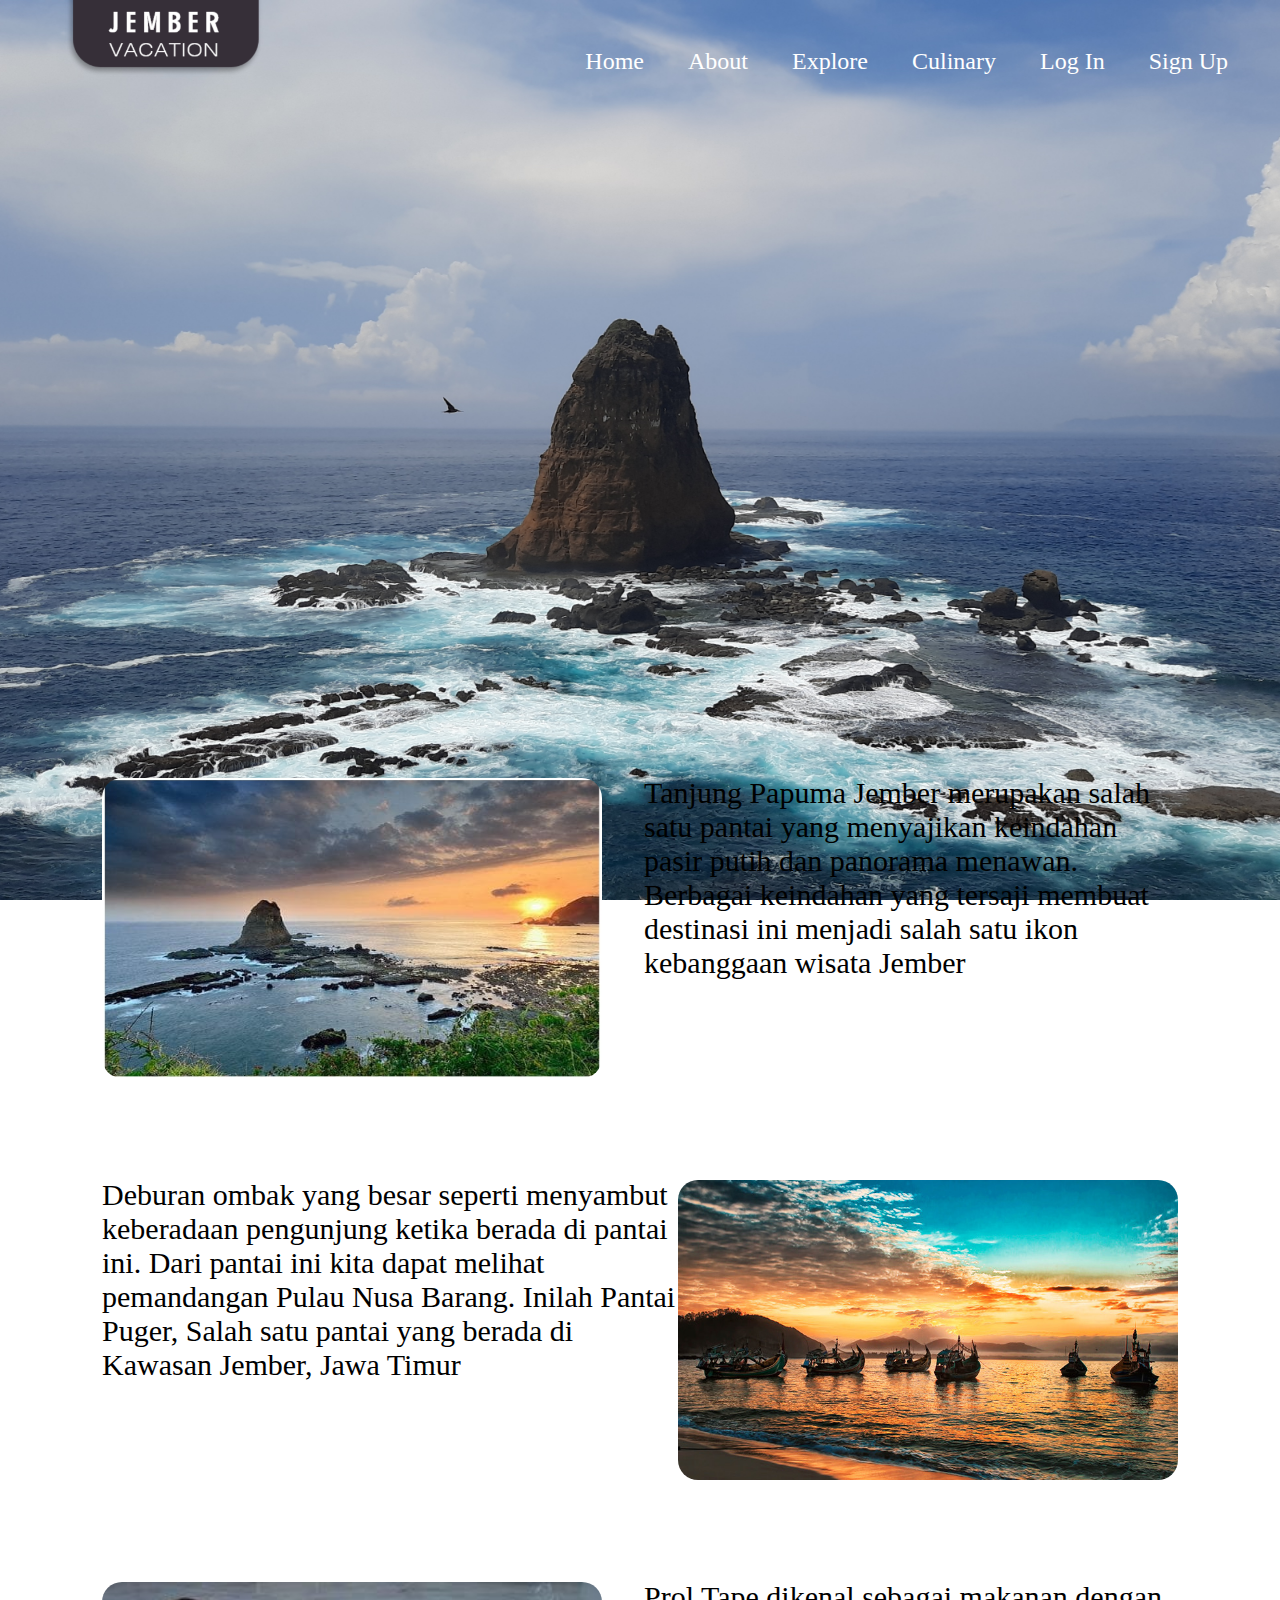
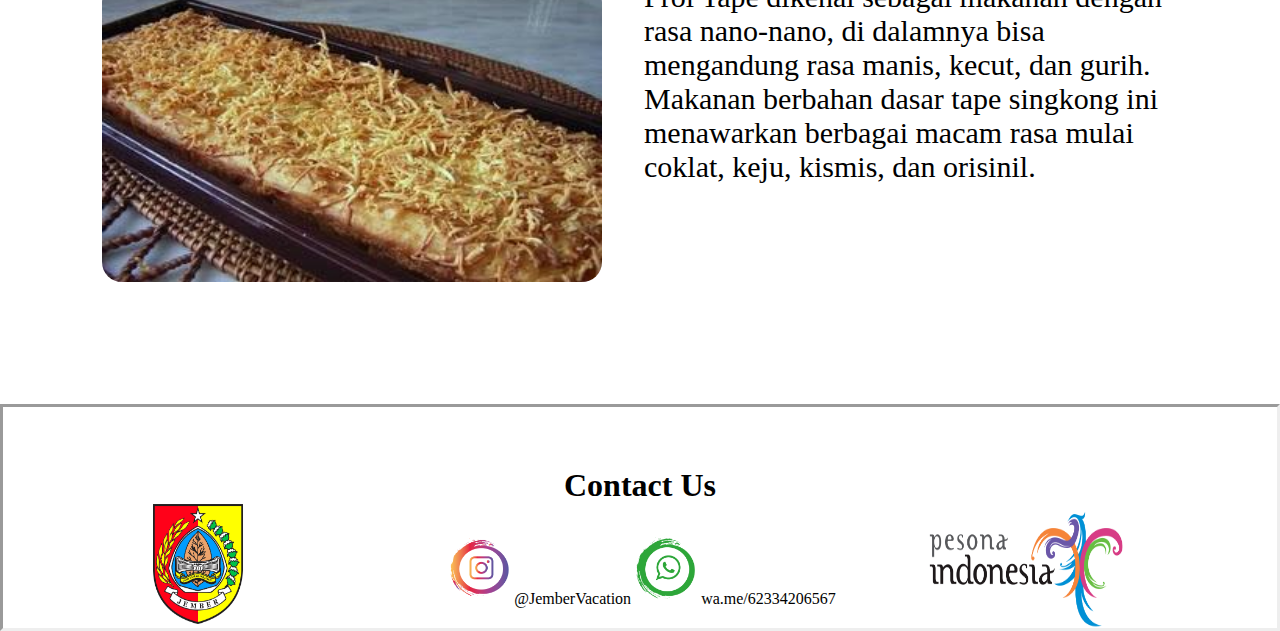
<file: Index.html>
<html>
<head>
<title>Website Jember Vacation</title>
<link rel="stylesheet" href="3.Home/Home.css">

</head>
<body>
<!-----Navigationn bar----->
<header>
  <a href="Index.html"><img src="Gambar/dasd.png" alt=""></a>
  <div class="container">
      <ul>
          <li><a href="Index.html">Home</a></li>
          <li class="active"><a href="4.About/About.html">About</a></li>
          <li><a href="5.Explore/explore.html">Explore</a></li>
          <li><a href="7.Culinary/culinary.html">Culinary</a></li>
          <li><a href="2.Login/Login.html">Log In</a></li>
          <li><a href="1.Register/Register.html">Sign Up</a></li> 
      </ul>
  </div>
</header>

 
<!---SomeExplain-->
  <div class="Explain">
    <table class="Table-explain">
      <tr>
        <td></td>
        <td width="600"></td>
        <td></td>
      </tr>
      <tr >
        <td id="Explain-one-one"><img src="Gambar/png download/Senja-indah-di-Pantai-Papuma.jpg" alt="Image"height="300" width="500" ></td>
        <td id="Explain-one-two" colspan="2"><p>Tanjung Papuma Jember merupakan salah satu pantai yang menyajikan keindahan pasir putih dan panorama menawan. Berbagai keindahan yang tersaji membuat destinasi ini menjadi salah satu ikon kebanggaan wisata Jember</p>
        </td>
      </tr>
      <tr >
        <td colspan="2"><p>Deburan ombak yang besar seperti menyambut keberadaan pengunjung ketika berada di pantai ini. Dari pantai ini kita dapat melihat pemandangan Pulau Nusa Barang. Inilah Pantai Puger, Salah satu pantai yang berada di Kawasan Jember, Jawa Timur</p>
        </td>
        <td id="Explain-two-two"><img src="Gambar/png download/Pantai-puger-jember-jawa-timur.jpg" alt="Image" height="300" width="500"></td>
      </tr>
      <tr >
        <td><img src="Gambar/makanan/prol-tape-4.jpg" alt="Image" height="300" width="500"></td>
        <td colspan="2"><p>Prol Tape dikenal sebagai makanan dengan rasa nano-nano, di dalamnya bisa mengandung rasa manis, kecut, dan gurih. Makanan berbahan dasar tape singkong ini menawarkan berbagai macam rasa mulai coklat, keju, kismis, dan orisinil.</p>
        </td>
      </tr>
    </table>
  </div>

</section>
<!--ContactUs-->
<footer>
  <h1>Contact Us</h1>
  <div id="Logo-Pemda"><img src="Gambar/LOGO PEMDA.png" alt="Image"></div>
  <div id="Logo-Sosmed"><img src="../Gambar/Icon IG.png" alt="Image">@JemberVacation<img src="../Gambar/Icon WA.png" alt="">wa.me/62334206567</div>
  <div id="Logo-PI"><img src="../Gambar/Logo_Pesona_Indonesia_(Kementerian_Pariwisata).png" alt="Image"></div>
</footer>
</body>
</html>
</file>
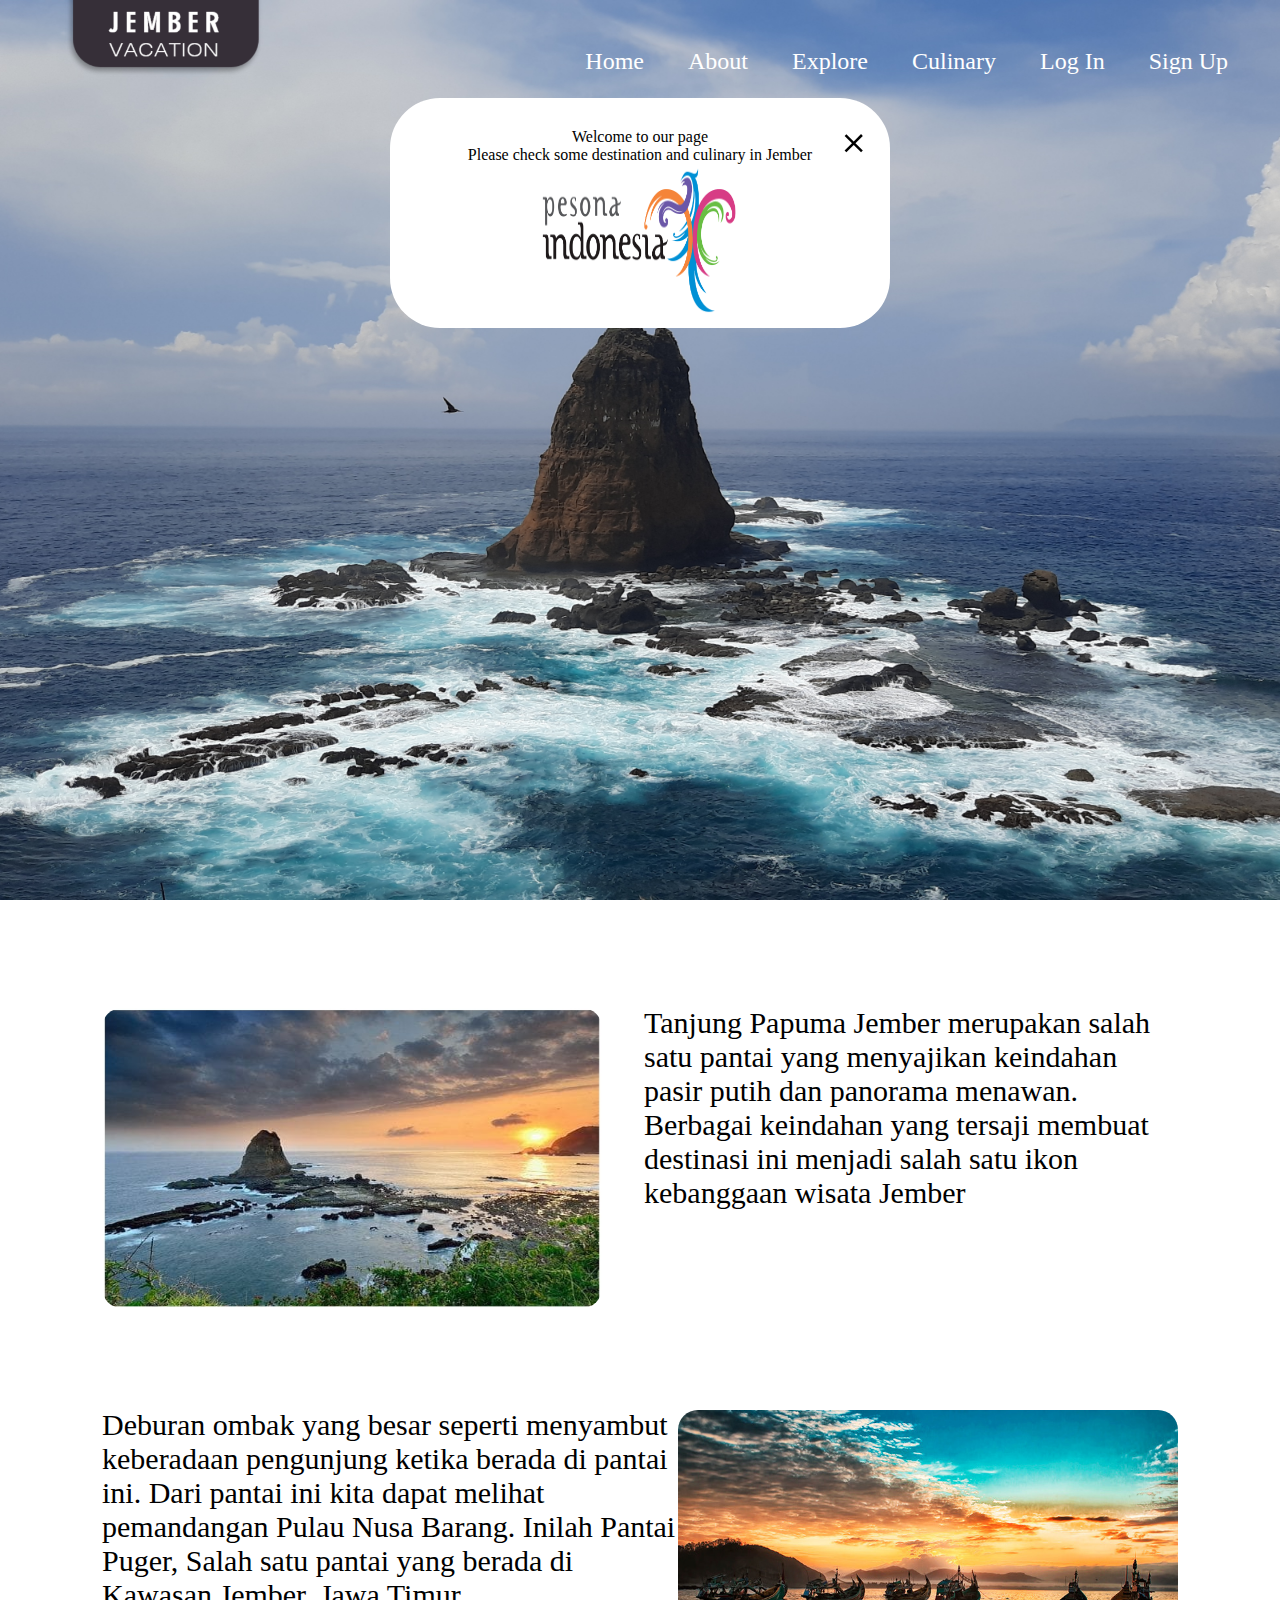
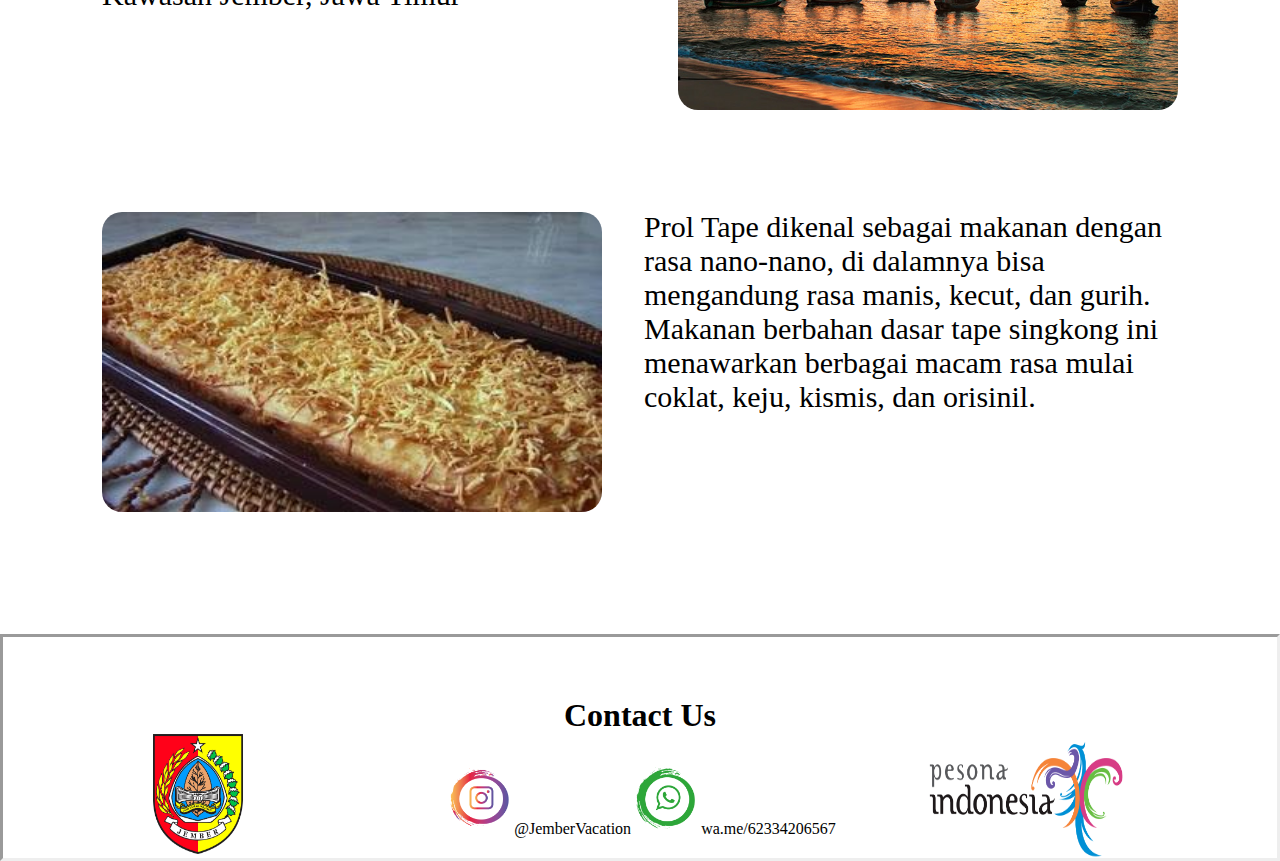
<file: index.html>
<html>
<head>
<title>Website Jember Vacation</title>
<link rel="stylesheet" href="3.Home/Home.css">

</head>
<body>
<!-----Navigationn bar----->
<header>
  <a href="Index.html"><img src="Gambar/dasd.png" alt=""></a>
  <div class="container">
      <ul>
          <li><a href="index.html">Home</a></li>
          <li class="active"><a href="4.About/About.html">About</a></li>
          <li><a href="5.Explore/explore.html">Explore</a></li>
          <li><a href="7.Culinary/culinary.html">Culinary</a></li>
          <li><a href="2.Login/Login.html">Log In</a></li>
          <li><a href="1.Register/Register.html">Sign Up</a></li> 
      </ul>
  </div>
</header>

<!--Scene awal-->
<div class="opening">
  <div class="value">
    <p>Welcome to our page<br>
    Please check some destination and culinary in Jember</p>
    <img src="Gambar/Logo_Pesona_Indonesia_(Kementerian_Pariwisata).png" alt="">
    <div class="close">+</div>
  </div>
</div>

 
<!---SomeExplain-->
  <div class="Explain">
    <table class="Table-explain">
      <tr>
        <td></td>
        <td width="600"></td>
        <td></td>
      </tr>
      <tr >
        <td id="Explain-one-one"><img src="Gambar/png download/Senja-indah-di-Pantai-Papuma.jpg" alt="Image"height="300" width="500" ></td>
        <td id="Explain-one-two" colspan="2"><p>Tanjung Papuma Jember merupakan salah satu pantai yang menyajikan keindahan pasir putih dan panorama menawan. Berbagai keindahan yang tersaji membuat destinasi ini menjadi salah satu ikon kebanggaan wisata Jember</p>
        </td>
      </tr>
      <tr >
        <td colspan="2"><p>Deburan ombak yang besar seperti menyambut keberadaan pengunjung ketika berada di pantai ini. Dari pantai ini kita dapat melihat pemandangan Pulau Nusa Barang. Inilah Pantai Puger, Salah satu pantai yang berada di Kawasan Jember, Jawa Timur</p>
        </td>
        <td id="Explain-two-two"><img src="Gambar/png download/Pantai-puger-jember-jawa-timur.jpg" alt="Image" height="300" width="500"></td>
      </tr>
      <tr >
        <td><img src="Gambar/makanan/prol-tape-4.jpg" alt="Image" height="300" width="500"></td>
        <td colspan="2"><p>Prol Tape dikenal sebagai makanan dengan rasa nano-nano, di dalamnya bisa mengandung rasa manis, kecut, dan gurih. Makanan berbahan dasar tape singkong ini menawarkan berbagai macam rasa mulai coklat, keju, kismis, dan orisinil.</p>
        </td>
      </tr>
    </table>
  </div>

</section>
<!--ContactUs-->
<footer>
  <h1>Contact Us</h1>
  <div id="Logo-Pemda"><img src="Gambar/LOGO PEMDA.png" alt="Image"></div>
  <div id="Logo-Sosmed"><img src="Gambar/Icon IG.png" alt="Image">@JemberVacation<img src="Gambar/Icon WA.png" alt="">wa.me/62334206567</div>
  <div id="Logo-PI"><img src="Gambar/Logo_Pesona_Indonesia_(Kementerian_Pariwisata).png" alt="Image"></div>


</footer>
</body>
<script src="3.Home/Home.js"></script>
</html>
</file>
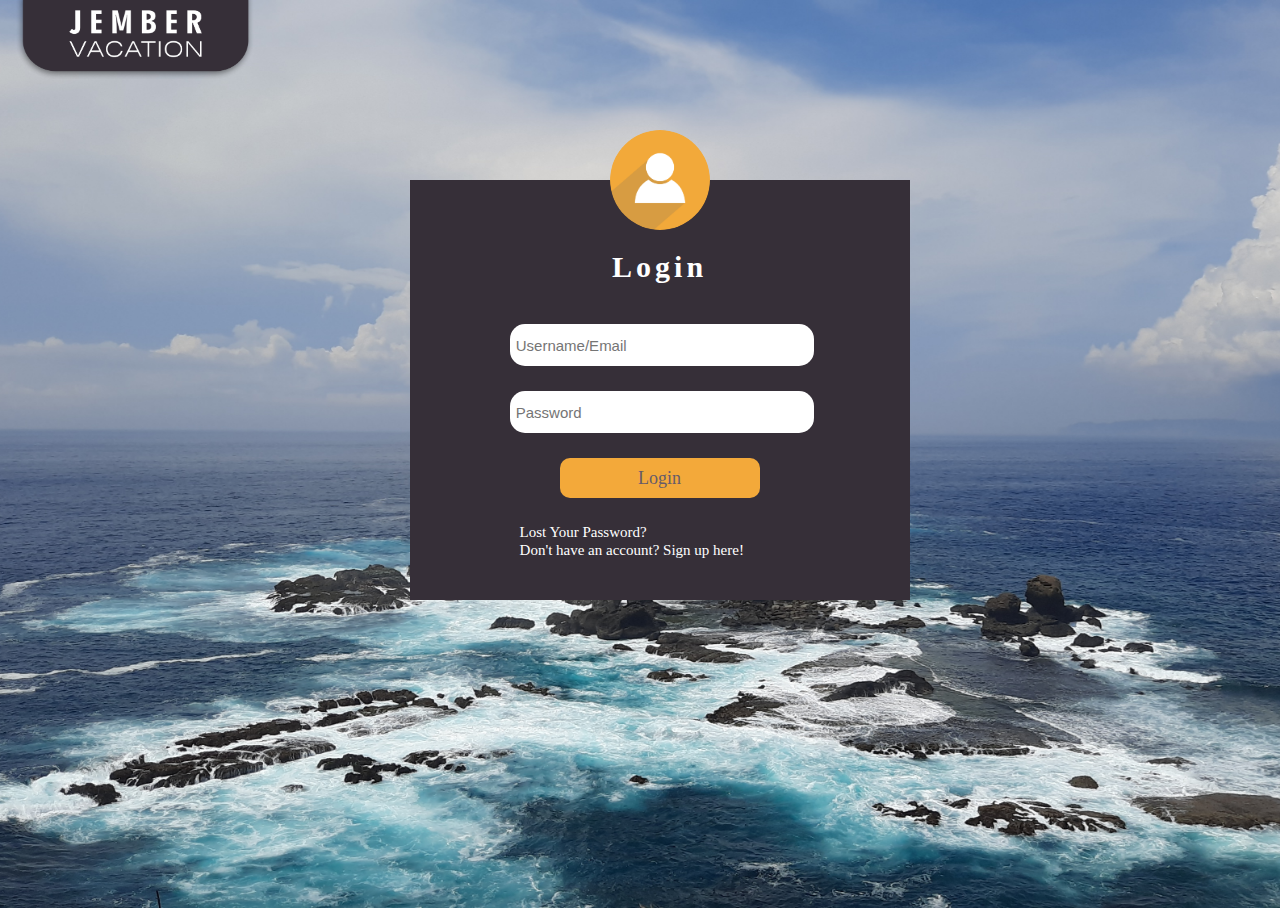
<file: 2.Login/Login.html>
<!DOCTYPE html>
<html lang="en">
<head>
    <title>Jember Vacation - Login</title>
    <link rel="stylesheet" href="Login.css">
</head>
<body>
    <form action=""><img src="../Gambar/login/Logo.png" class="logo"></form>
    <div class="login">
        <img src="../Gambar/login/user.png" class="user">
        <h1>Login</h1>
        <form>
            <input type="text" name="Username" placeholder=" Username/Email"><br>
            <input type="Password" name="Password" placeholder=" Password"> <br>
            <a href="../index.html">
                <input type="button" name="Login" value="Login">
            </a>
            <br>
            <a href="#">Lost Your Password?</a><br>
            <a href="../1.Register/Register.html">Don't have an account? Sign up here!</a>
        </form>
    </div>
    
</body>
</html>
</file>
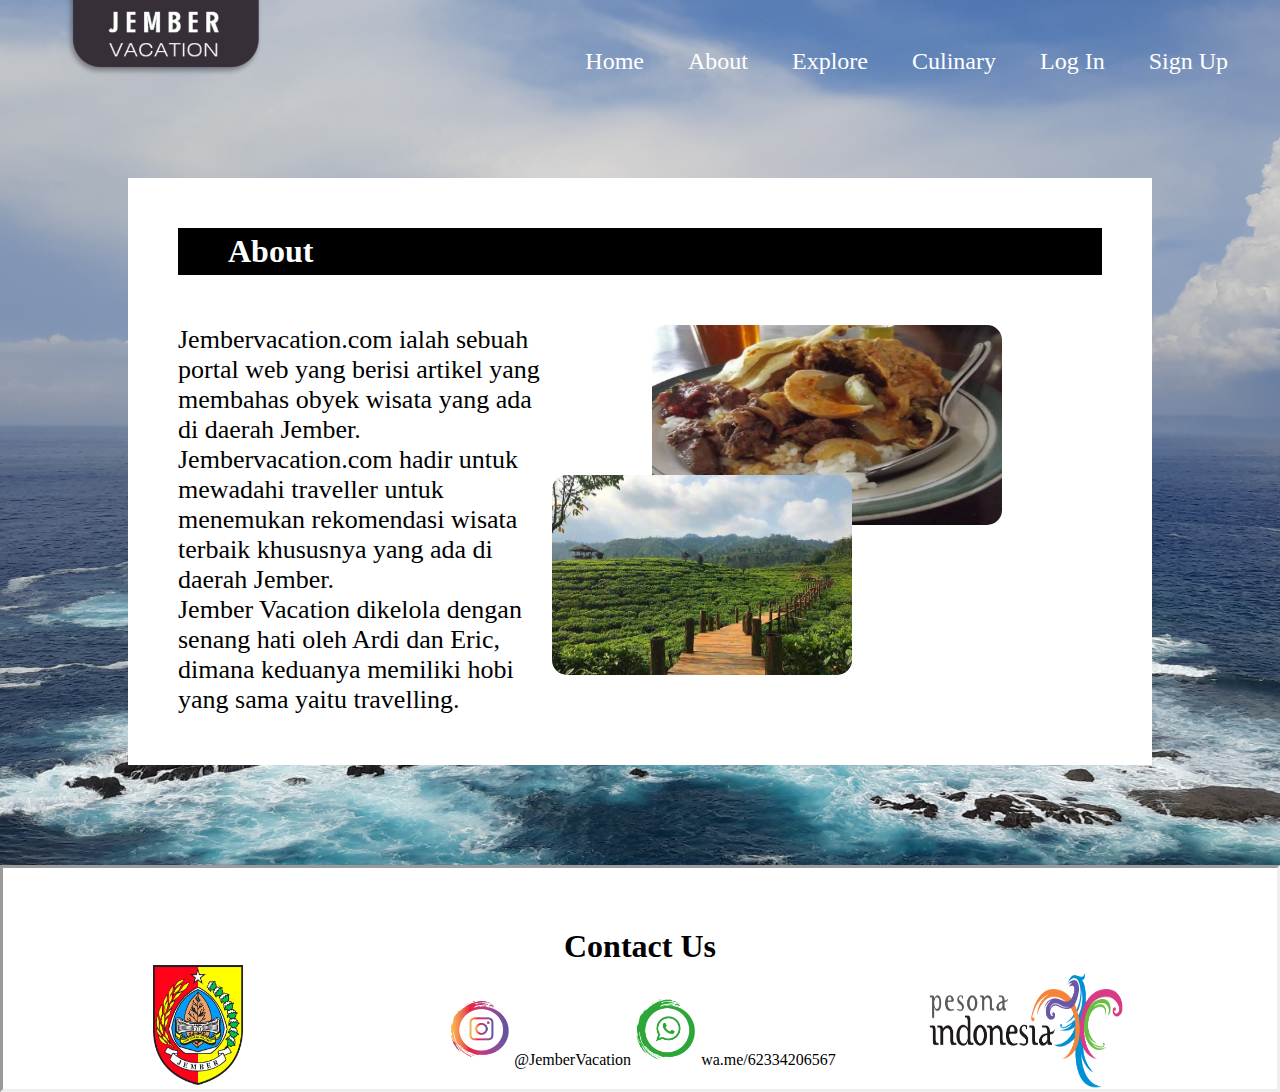
<file: 4.About/About.html>
<html>
<head>
    <title>Jember Vacation - About</title>
    <link rel="stylesheet" href="About.css">
</head>
<!-----Navigationn bar----->
<header>
  <a href="../index.html"><img src="../Gambar/dasd.png" alt=""></a>
  <div class="container">
      <ul>
          <li><a href="../index.html">Home</a></li>
          <li class="active"><a href="../4.About/About.html">About</a></li>
          <li><a href="../5.Explore/explore.html">Explore</a></li>
          <li><a href="../7.Culinary/culinary.html">Culinary</a></li>
          <li><a href="../2.Login/Login.html">Log In</a></li>
          <li><a href="../1.Register/Register.html">Sign Up</a></li> 
      </ul>
  </div>
</header>

</div>
<!--About Us-->
<section>
    <div class="Box">
      <h1 id="about">About</h1>
      <div class="kiri-Box">
          <p>Jembervacation.com ialah sebuah portal web yang berisi artikel yang membahas obyek wisata yang ada di daerah Jember. Jembervacation.com hadir untuk mewadahi traveller untuk menemukan rekomendasi wisata terbaik khususnya yang ada di daerah Jember.<br>
          Jember Vacation dikelola dengan senang hati oleh Ardi dan Eric, dimana keduanya memiliki hobi yang sama yaitu travelling.
          </p>
      </div>
      <div class="kanan-Box">
          <img id="img-one" src="../Gambar/makanan/makanan-khas-pecel-gudeg-768x588.jpg" alt=""  >
          <img id="img-two" src="../Gambar/wisata/gambir.jpg" alt="">
      </div>
    </div>
</section>
</html>
<!--ContactUs-->
<footer>
  <h1>Contact Us</h1>
  <div id="Logo-Pemda"><img src="../Gambar/LOGO PEMDA.png" alt="Image"></div>
  <div id="Logo-Sosmed"><img src="../Gambar/Icon IG.png" alt="Image">@JemberVacation<img src="../Gambar/Icon WA.png" alt="">wa.me/62334206567</div>
  <div id="Logo-PI"><img src="../Gambar/Logo_Pesona_Indonesia_(Kementerian_Pariwisata).png" alt="Image"></div>
</footer>
</body>
</html>
</file>
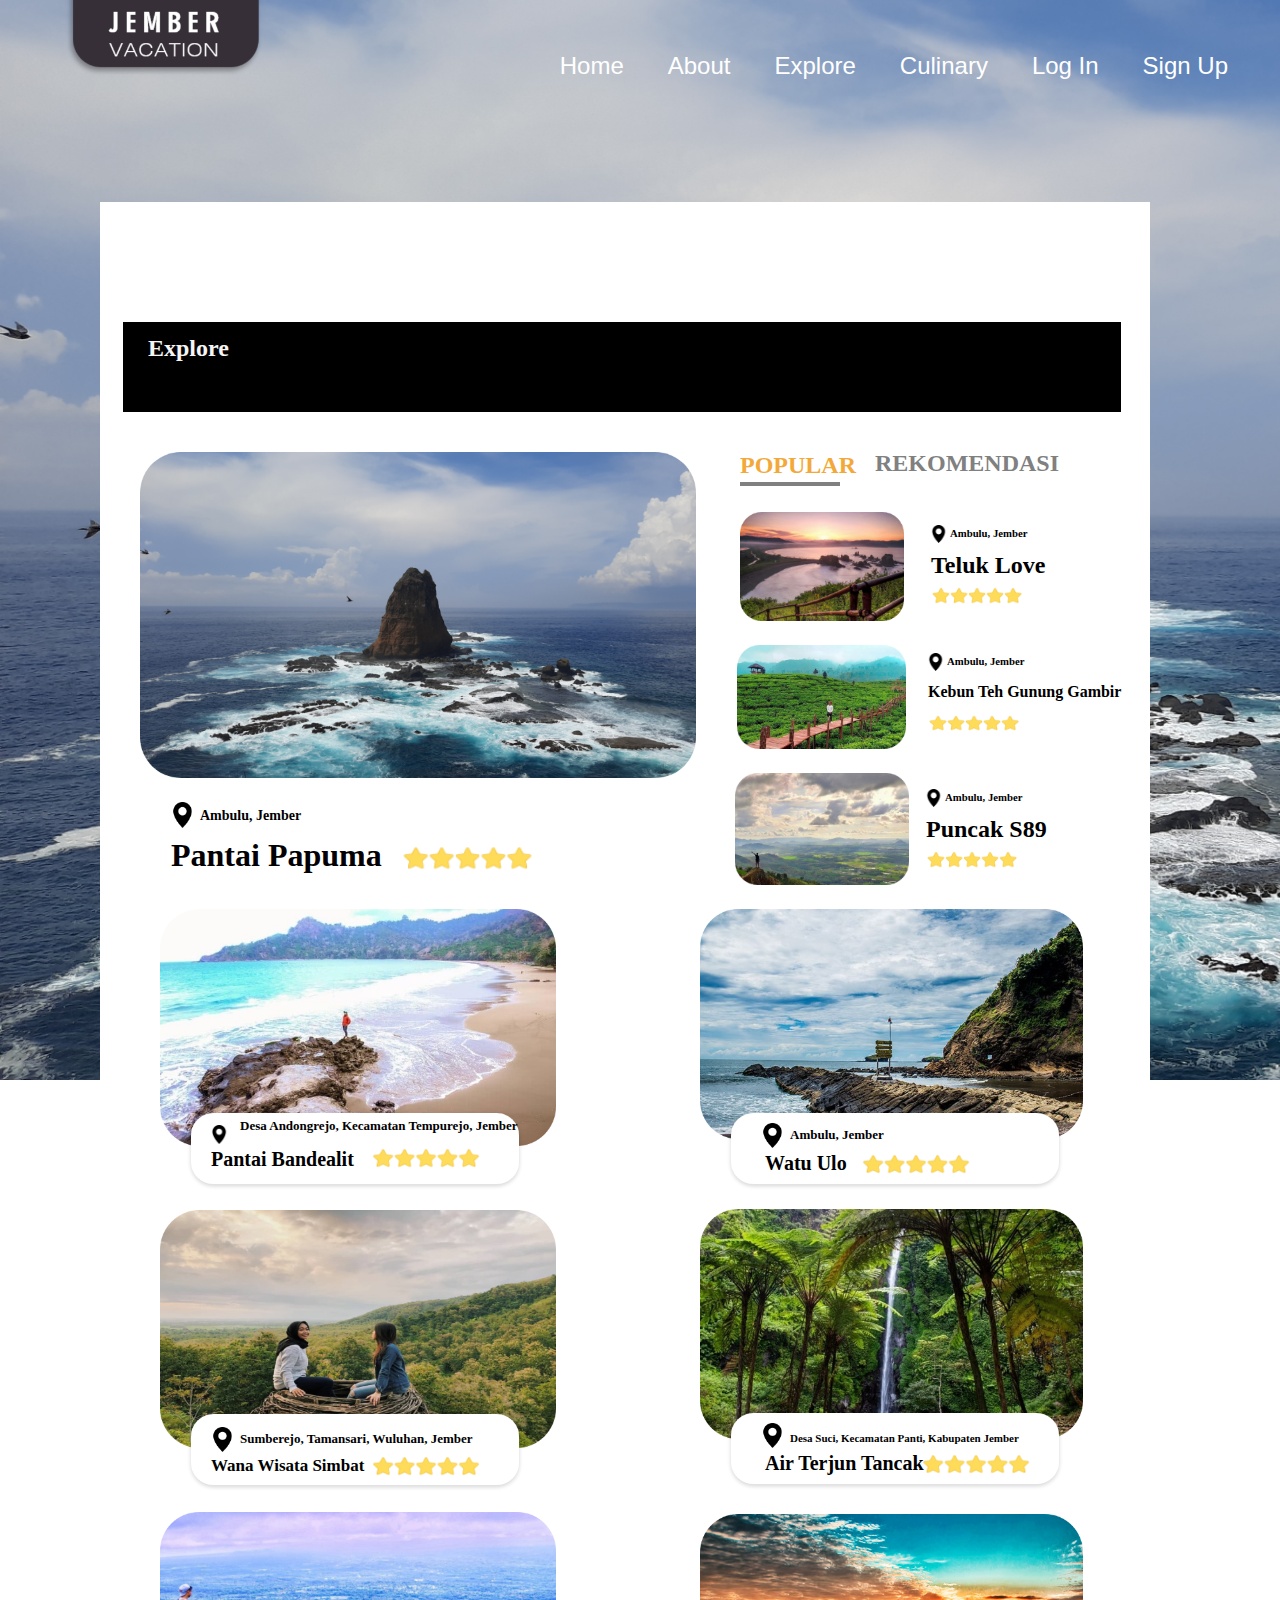
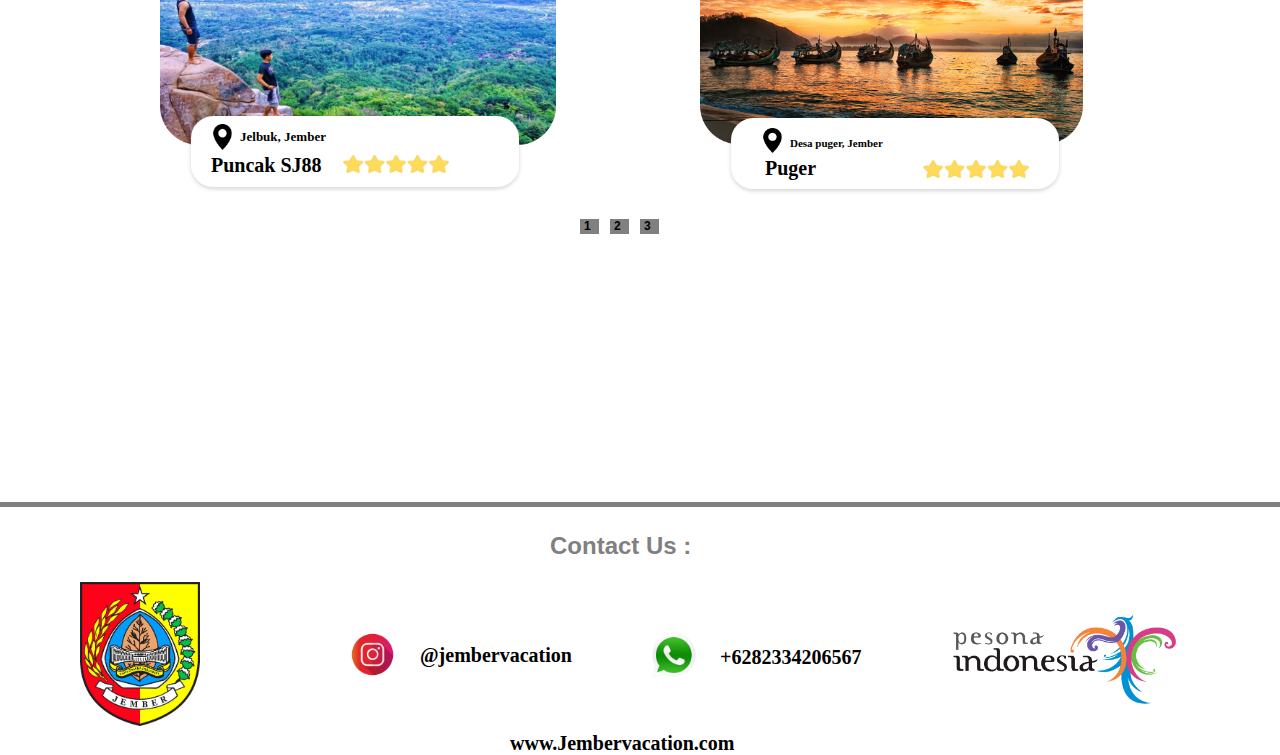
<file: 5.Explore/explore.html>
<!DOCTYPE html>
<html>
<head>
    <meta charset="utf-8">
    <meta name="viewport" content="witdh=device-width, iniial-scale=1">
    <title>Pariwisata</title>
    <link rel="shortcut icon" href="shorttitle.png" type="img/x-icon">
    <link rel="stylesheet" type="text/css" href="explore.css">
</head>
<body class="bg">

<!-----Navigationn bar----->
<header>
    <a href="../index.html"><img src="../Gambar/dasd.png" alt=""></a>
    <div class="container">
        <ul>
            <li><a href="../index.html">Home</a></li>
            <li class="active"><a href="../4.About/About.html">About</a></li>
            <li><a href="../5.Explore/explore.html">Explore</a></li>
            <li><a href="../7.Culinary/culinary.html">Culinary</a></li>
            <li><a href="../2.Login/Login.html">Log In</a></li>
            <li><a href="../1.Register/Register.html">Sign Up</a></li> 
        </ul>
    </div>
  </header>
  
  </div>
   
<!--explore-->
    <div class="Tcontainer">
        <div class="explore">
            <h2>Explore</h2>
        </div>
        <a href="../6.Isi Explore/IsiEx.html"><div class="papuma">
            <img src="../Gambar/papuma.png" width="55%">
            <div class="lks0">
                <img src="../Gambar/location-icon-map-png--1.png" width="8%">
                <h6>Ambulu, Jember</h6>
                <h3>Pantai Papuma</h3>
                <div class="star0">
                    <img src="../Gambar/kisspng-customer-review-system-star-clip-art-star-rating-5b0d28c7a9d1d9.9646258915275890636956.png" width="150%">
                </div>
            </div></a>
        
        </div>
        <div class="text">
            <h3>POPULAR</h3>
            <h4>REKOMENDASI</h4>
        </div>
        <div class="tlove">
            <img src="../Gambar/Matahari-Terbenam-di-Teluk-Cinta-Jember-Barracudax-Google-Maps.png" width="40%">
            <div class="lks">
                <img src="../Gambar/location-icon-map-png--1.png" width="8%">
                <h6>Ambulu, Jember</h6>
                <h3>Teluk Love</h3>
                <div class="star">
                    <img src="../Gambar/kisspng-customer-review-system-star-clip-art-star-rating-5b0d28c7a9d1d9.9646258915275890636956.png" width="80%">
                </div>
            </div> 
        </div>
        <div class="teh">
            <img src="../Gambar/sampul-12.png" width="41%">
            <div class="lks1">
                <img src="../Gambar/location-icon-map-png--1.png" width="8%">
                <h6>Ambulu, Jember</h6>
                <h3>Kebun Teh Gunung Gambir</h3>
                <div class="star1">
                    <img src="../Gambar/kisspng-customer-review-system-star-clip-art-star-rating-5b0d28c7a9d1d9.9646258915275890636956.png" width="80%">
                </div>
            </div>
        </div>
        <div class="puncak">
            <img src="../Gambar/puncak-89.png" width="42%">
            <div class="lks2">
                <img src="../Gambar/location-icon-map-png--1.png" width="8%">
                <h6>Ambulu, Jember</h6>
                <h3>Puncak S89</h3>
                <div class="star">
                    <img src="../Gambar/kisspng-customer-review-system-star-clip-art-star-rating-5b0d28c7a9d1d9.9646258915275890636956.png" width="80%">
                </div>
            </div>
        </div>
        <div class="bandealit">
            <div class="shape">
                <img src="../Gambar/Rectangle 37.png" width="170%">
            </div>
            <img src="../Gambar/indahnya-pantai-bandealit.png" width="40%">
            <div class="lks3">
                <img src="../Gambar/location-icon-map-png--1.png" width="6%">
                <h6>Desa Andongrejo, Kecamatan Tempurejo, Jember</h6>
                <h3>Pantai Bandealit</h3>
                <div class="star3">
                    <img src="../Gambar/kisspng-customer-review-system-star-clip-art-star-rating-5b0d28c7a9d1d9.9646258915275890636956.png" width="35%">
                </div>
            </div>
        </div>
        <div class="wana">
            <div class="shape1">
                <img src="../Gambar/Rectangle 37.png" width="170%">
            </div>
            <img src="../Gambar/Wana-Wisata-Simbat-Jember.png" width="40%">
            <div class="lks4">
                <img src="../Gambar/location-icon-map-png--1.png" width="8%">
                <h6>Sumberejo, Tamansari, Wuluhan, Jember</h6>
                <h3>Wana Wisata Simbat</h3>
                <div class="star4">
                    <img src="../Gambar/kisspng-customer-review-system-star-clip-art-star-rating-5b0d28c7a9d1d9.9646258915275890636956.png" width="35%">
                </div>
            </div>
        </div>
        <div class="sj88">
            <div class="shape2">
                <img src="../Gambar/Rectangle 37.png" width="170%">
            </div>
            <img src="../Gambar/J88-Jember.png" width="40%">
            <div class="lks5">
                <img src="../Gambar/location-icon-map-png--1.png" width="8%">
                <h6>Jelbuk, Jember</h6>
                <h3>Puncak SJ88</h3>
                <div class="star5">
                    <img src="../Gambar/kisspng-customer-review-system-star-clip-art-star-rating-5b0d28c7a9d1d9.9646258915275890636956.png" width="35%">
                </div>
            </div>
        </div>
        <div class="watu">
            <div class="shape3">
                <img src="../Gambar/Rectangle 37.png" width="170%">
            </div>
            <img src="../Gambar/Pantai-Watu-Ulo.png" width="85%">
            <div class="lks6">
                <img src="../Gambar/location-icon-map-png--1.png" width="8%">
                <h6>Ambulu, Jember</h6>
                <h3>Watu Ulo</h3>
                <div class="star6">
                    <img src="../Gambar/kisspng-customer-review-system-star-clip-art-star-rating-5b0d28c7a9d1d9.9646258915275890636956.png" width="35%">
                </div>
            </div>
        </div>
        <div class="airter">
            <div class="shape4">
                <img src="../Gambar/Rectangle 37.png" width="170%">
            </div>
            <img src="../Gambar/air-terjun-tancak.png" width="85%">
            <div class="lks7">
                <img src="../Gambar/location-icon-map-png--1.png" width="8%">
                <h6>Desa Suci, Kecamatan Panti, Kabupaten Jember</h6>
                <h3>Air Terjun Tancak</h3>
                <div class="star7">
                    <img src="../Gambar/kisspng-customer-review-system-star-clip-art-star-rating-5b0d28c7a9d1d9.9646258915275890636956.png" width="35%">
                </div>
            </div>
        </div>
        <div class="puger">
            <div class="shape5">
                <img src="../Gambar/Rectangle 37.png" width="170%">
            </div>
            <img src="../Gambar/Pantai-puger-jember-jawa-timur.png" width="85%">
            <div class="lks8">
                <img src="../Gambar/location-icon-map-png--1.png" width="8%">
                <h6>Desa puger, Jember</h6>
                <h3>Puger</h3>
                <div class="star8">
                    <img src="../Gambar/kisspng-customer-review-system-star-clip-art-star-rating-5b0d28c7a9d1d9.9646258915275890636956.png" width="35%">
                </div>
            </div>
        </div>
        <div class="slide">
            <h6>1</h6>
            <h5>2</h5>
            <h4>3</h4>
        </div>
    </div>
    <div class="footer">
        <div class="contact">
            <h2>Contact Us :</h2>
        </div>
        <div class="jember">
            <img src="../Gambar/LOGO PEMDA.png" width="10%">
        </div>
        <div class="ig">
            <img src="../Gambar/1b2ca367caa7eff8b45c09ec09b44c16-instagram-icon-logo-by-vexels.png">
            <h6>@jembervacation</h6>
        </div>
        <div class="wa">
            <img src="../Gambar/unnamed.png">
            <h6>+6282334206567</h6>
        </div>
        <div class="wonder">
            <img src="../Gambar/Logo_Pesona_Indonesia_(Kementerian_Pariwisata).png" width="70%">
        </div>
        <div class="web">
            <h6>www.Jembervacation.com</h6>
        </div>
    </div>
    
</body>
</html>
</file>
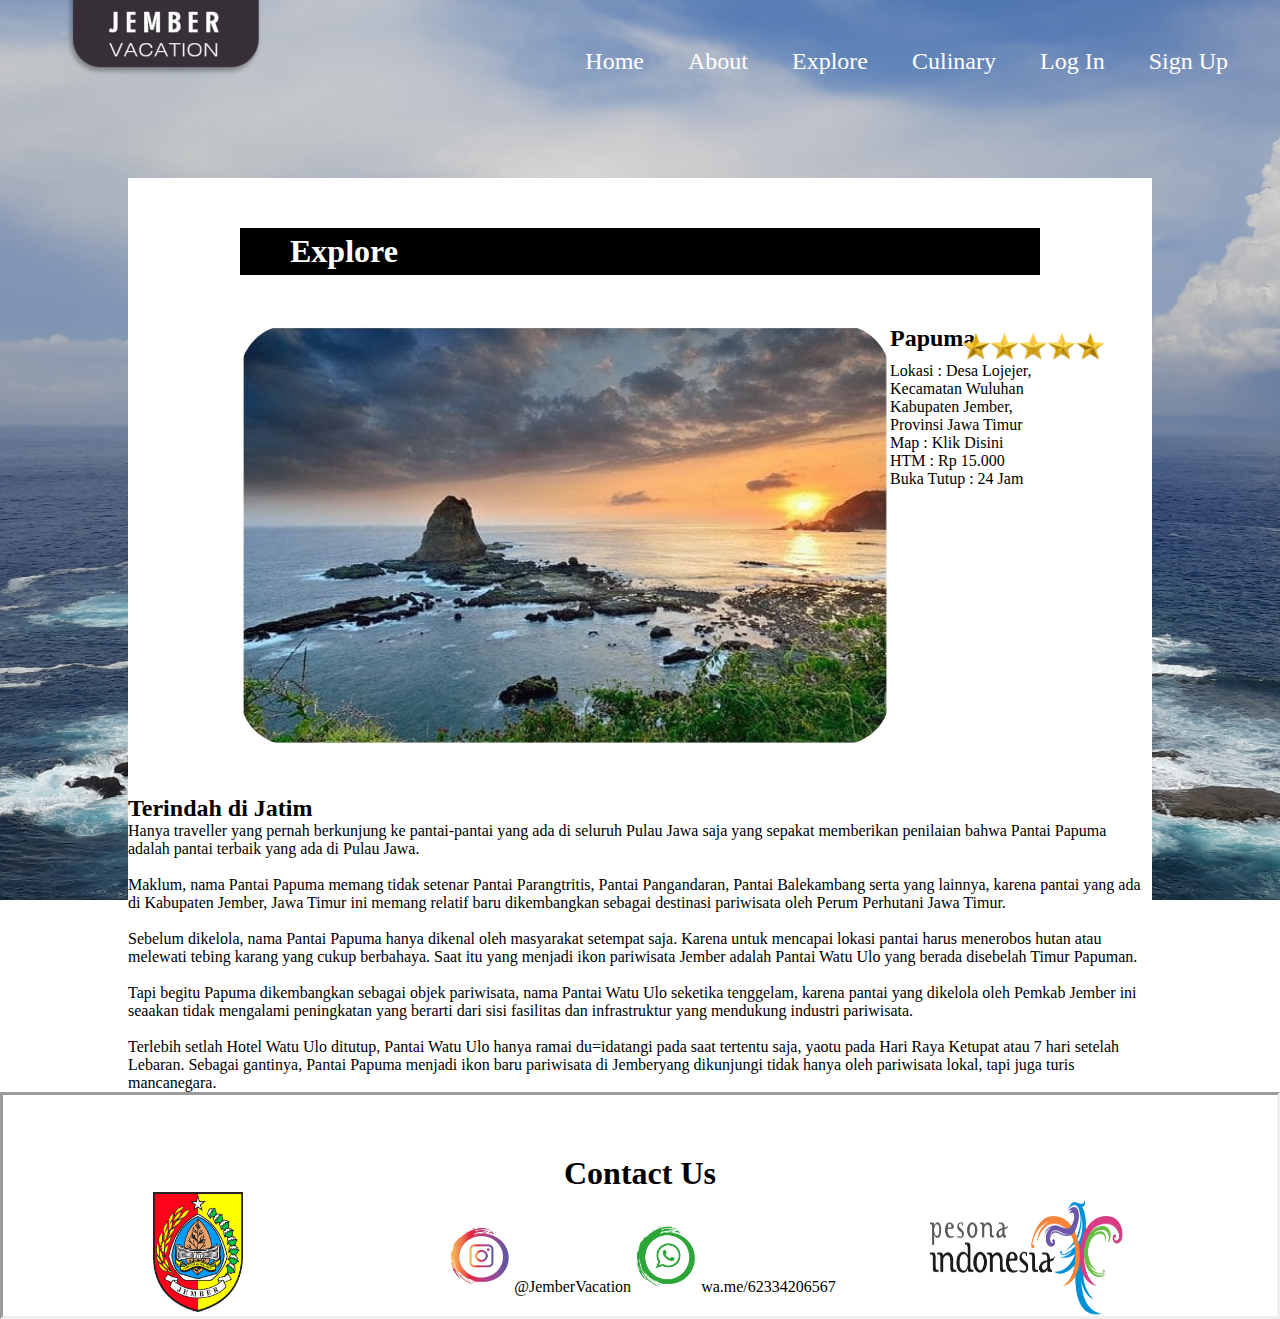
<file: 6.Isi Explore/IsiEx.html>
<html>
<head>
<title>Jember Vacation - Explore</title>
<link rel="stylesheet" href="IsiEx.css">

</head>
<body>
<!-----Navigationn bar----->
<header>
  <a href="../index.html"><img src="../Gambar/dasd.png" alt=""></a>
  <div class="container">
      <ul>
          <li><a href="../index.html">Home</a></li>
          <li class="active"><a href="../4.About/About.html">About</a></li>
          <li><a href="../5.Explore/explore.html">Explore</a></li>
          <li><a href="../7.Culinary/culinary.html">Culinary</a></li>
          <li><a href="../2.Login/Login.html">Log In</a></li>
          <li><a href="../1.Register/Register.html">Sign Up</a></li> 
      </ul>
  </div>
</header>
<!--EXplain-->
<section>
    <div class="Box">
    <div class="Box-top">
        <h1>Explore</h1>
        <div id="main-img"> 
        <a href=""><img src="../Gambar/png download/Senja-indah-di-Pantai-Papuma.jpg" alt=""></a></div>
    <div>
        <h2>Papuma</h2>
            <div id="Star"><img src="../Gambar/Star.png" alt=""></div>
                <p>Lokasi : Desa Lojejer,  Kecamatan Wuluhan Kabupaten Jember, Provinsi Jawa Timur <br>
                <a type="button" href="https://goo.gl/maps/hqtJPdqyEPf4LhjdA">Map : Klik Disini </a></p>
                <p>HTM : Rp 15.000<br>
                Buka Tutup : 24 Jam</p>
    </div>
        <p></p>
    </div>
    <h2>Terindah di Jatim<br></h2>
    <p>Hanya traveller yang pernah berkunjung ke pantai-pantai yang ada di seluruh Pulau Jawa saja yang sepakat memberikan penilaian bahwa Pantai Papuma adalah pantai terbaik yang ada di Pulau Jawa.<br><br>
    Maklum, nama Pantai Papuma memang tidak setenar Pantai Parangtritis, Pantai Pangandaran, Pantai Balekambang serta yang lainnya, karena pantai yang ada di Kabupaten Jember, Jawa Timur ini memang relatif baru dikembangkan sebagai destinasi pariwisata oleh Perum Perhutani Jawa Timur.<br><br>
    Sebelum dikelola, nama Pantai Papuma hanya dikenal oleh masyarakat setempat saja. Karena untuk mencapai lokasi pantai harus menerobos hutan atau melewati tebing karang yang cukup berbahaya. Saat itu yang menjadi ikon pariwisata Jember adalah Pantai Watu Ulo yang berada disebelah Timur Papuman.<br><br> 
    Tapi begitu Papuma dikembangkan sebagai objek pariwisata, nama Pantai Watu Ulo seketika tenggelam, karena pantai yang dikelola oleh Pemkab Jember ini seaakan tidak mengalami peningkatan yang berarti dari sisi fasilitas dan infrastruktur yang mendukung industri pariwisata.<br><br>
    Terlebih setlah Hotel Watu Ulo ditutup, Pantai Watu Ulo hanya ramai du=idatangi pada saat tertentu saja, yaotu pada Hari Raya Ketupat atau 7 hari setelah Lebaran. Sebagai gantinya, Pantai Papuma menjadi ikon baru pariwisata di Jemberyang dikunjungi tidak hanya oleh pariwisata lokal, tapi juga turis mancanegara.
    </p>    
    </div>
</section>
<!--ContactUs-->
<footer>
    <h1>Contact Us</h1>
    <div id="Logo-Pemda"><img src="../Gambar/LOGO PEMDA.png" alt="Image"></div>
    <div id="Logo-Sosmed"><img src="../Gambar/Icon IG.png" alt="Image">@JemberVacation<img src="../Gambar/Icon WA.png" alt="">wa.me/62334206567</div>
    <div id="Logo-PI"><img src="../Gambar/Logo_Pesona_Indonesia_(Kementerian_Pariwisata).png" alt="Image"></div>
  </footer>

</body>
</html>
</file>
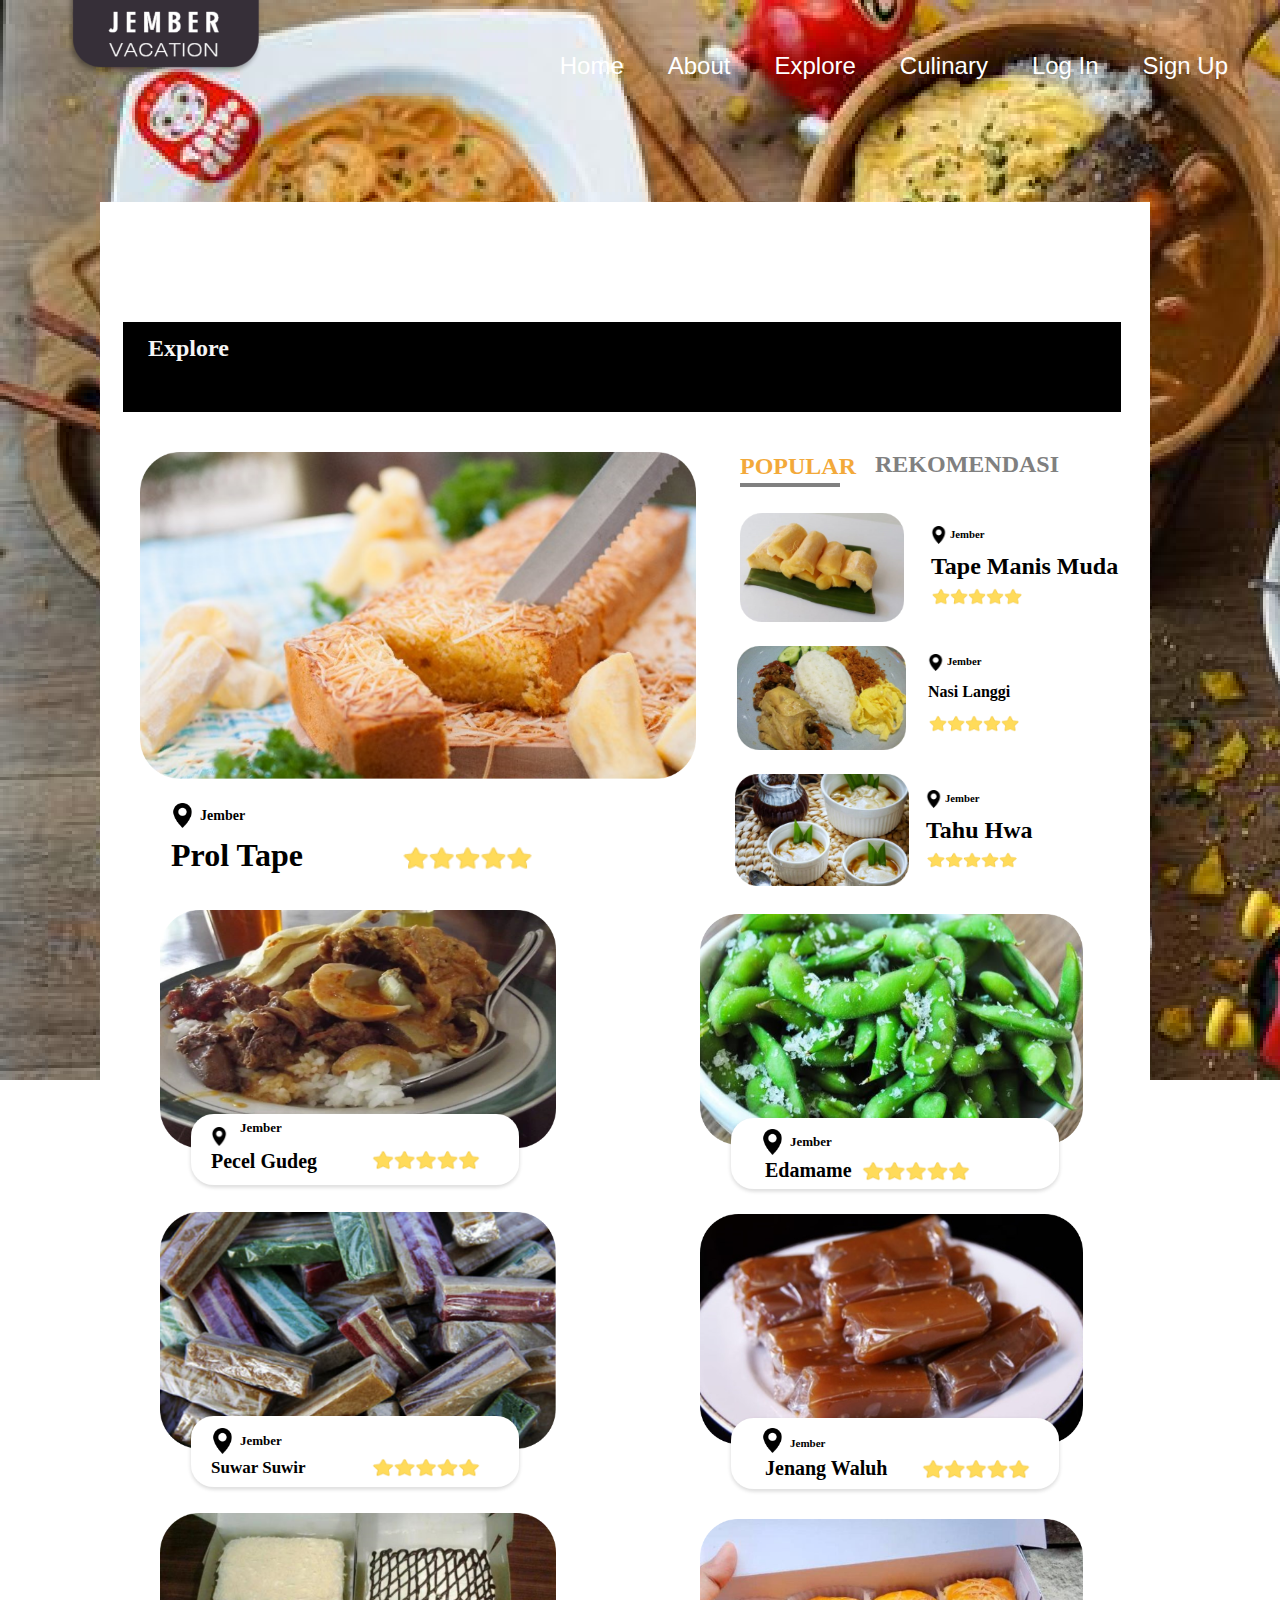
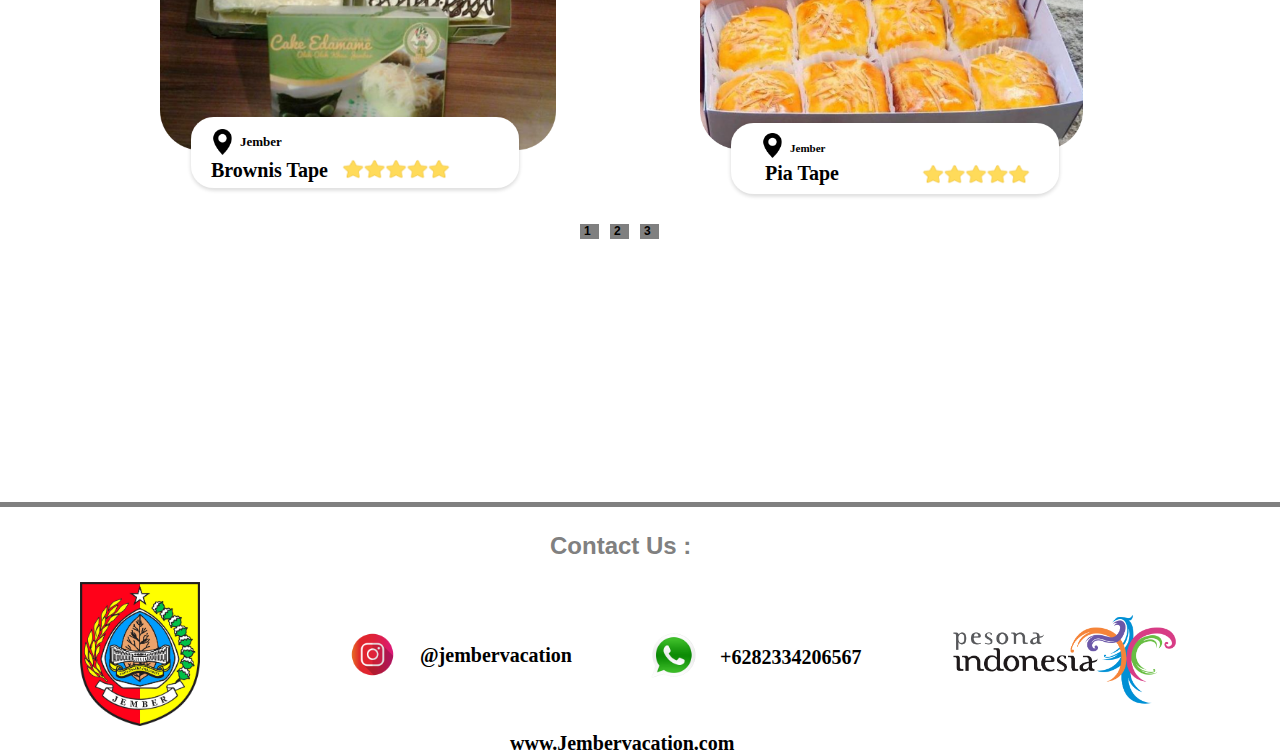
<file: 7.Culinary/culinary.html>
<!DOCTYPE html>
<html>
<head>
    <meta charset="utf-8">
    <meta name="viewport" content="witdh=device-width, iniial-scale=1">
    <title>Jember Vacation - Culinary</title>
    <link rel="shortcut icon" href="shorttitle.png" type="img/x-icon">
    <link rel="stylesheet" type="text/css" href="culinary.css">
</head>
<body class="bg">

<!-----Navigationn bar----->
<header>
    <a href="../index.html"><img src="../Gambar/dasd.png" alt=""></a>
    <div class="container">
        <ul>
            <li><a href="../index.html">Home</a></li>
            <li class="active"><a href="../4.About/About.html">About</a></li>
            <li><a href="../5.Explore/explore.html">Explore</a></li>
            <li><a href="../7.Culinary/culinary.html">Culinary</a></li>
            <li><a href="../2.Login/Login.html">Log In</a></li>
            <li><a href="../1.Register/Register.html">Sign Up</a></li> 
        </ul>
    </div>
  </header>
  
  </div>
   
<!--explore-->
    <div class="Tcontainer">
        <div class="explore">
            <h2>Explore</h2>
        </div>
        <a href="../8.Isi Culinary/IsiCul.html"><div class="papuma">
            <img src="../Gambar/makananbaru/Gambar 2 (Wisataria.com).png" width="55%">
            <div class="lks0">
                <img src="../Gambar/location-icon-map-png--1.png" width="8%">
                <h6>Jember</h6>
                <h3>Prol Tape</h3>
                <div class="star0">
                    <img src="../Gambar/kisspng-customer-review-system-star-clip-art-star-rating-5b0d28c7a9d1d9.9646258915275890636956.png" width="150%">
                </div>
            </div></a>
        
        </div>
        <div class="text">
            <h3>POPULAR</h3>
            <h4>REKOMENDASI</h4>
        </div>
        <div class="tlove">
            <img src="../Gambar/makananbaru/Tape-Manis-Sekar-Madu.png" width="40%">
            <div class="lks">
                <img src="../Gambar/location-icon-map-png--1.png" width="8%">
                <h6>Jember</h6>
                <h3>Tape Manis Muda</h3>
                <div class="star">
                    <img src="../Gambar/kisspng-customer-review-system-star-clip-art-star-rating-5b0d28c7a9d1d9.9646258915275890636956.png" width="80%">
                </div>
            </div> 
        </div>
        <div class="teh">
            <img src="../Gambar/makananbaru/khas-jember-nasi-langgi.png" width="41%">
            <div class="lks1">
                <img src="../Gambar/location-icon-map-png--1.png" width="8%">
                <h6>Jember</h6>
                <h3>Nasi Langgi</h3>
                <div class="star1">
                    <img src="../Gambar/kisspng-customer-review-system-star-clip-art-star-rating-5b0d28c7a9d1d9.9646258915275890636956.png" width="80%">
                </div>
            </div>
        </div>
        <div class="puncak">
            <img src="../Gambar/makananbaru/52ta-hwa-_kembang-tahu-kuah-jahe-foto-resep-utama.png" width="42%">
            <div class="lks2">
                <img src="../Gambar/location-icon-map-png--1.png" width="8%">
                <h6>Jember</h6>
                <h3>Tahu Hwa</h3>
                <div class="star">
                    <img src="../Gambar/kisspng-customer-review-system-star-clip-art-star-rating-5b0d28c7a9d1d9.9646258915275890636956.png" width="80%">
                </div>
            </div>
        </div>
        <div class="bandealit">
            <div class="shape">
                <img src="../Gambar/Rectangle 37.png" width="170%">
            </div>
            <img src="../Gambar/makananbaru/makanan-khas-pecel-gudeg-768x588.png" width="40%">
            <div class="lks3">
                <img src="../Gambar/location-icon-map-png--1.png" width="6%">
                <h6> Jember</h6>
                <h3>Pecel Gudeg</h3>
                <div class="star3">
                    <img src="../Gambar/kisspng-customer-review-system-star-clip-art-star-rating-5b0d28c7a9d1d9.9646258915275890636956.png" width="35%">
                </div>
            </div>
        </div>
        <div class="wana">
            <div class="shape1">
                <img src="../Gambar/Rectangle 37.png" width="170%">
            </div>
            <img src="../Gambar/makananbaru/jember21.png" width="40%">
            <div class="lks4">
                <img src="../Gambar/location-icon-map-png--1.png" width="8%">
                <h6>Jember</h6>
                <h3>Suwar Suwir</h3>
                <div class="star4">
                    <img src="../Gambar/kisspng-customer-review-system-star-clip-art-star-rating-5b0d28c7a9d1d9.9646258915275890636956.png" width="35%">
                </div>
            </div>
        </div>
        <div class="sj88">
            <div class="shape2">
                <img src="../Gambar/Rectangle 37.png" width="170%">
            </div>
            <img src="../Gambar/makananbaru/Cake-Edamame.png" width="40%">
            <div class="lks5">
                <img src="../Gambar/location-icon-map-png--1.png" width="8%">
                <h6>Jember</h6>
                <h3>Brownis Tape</h3>
                <div class="star5">
                    <img src="../Gambar/kisspng-customer-review-system-star-clip-art-star-rating-5b0d28c7a9d1d9.9646258915275890636956.png" width="35%">
                </div>
            </div>
        </div>
        <div class="watu">
            <div class="shape3">
                <img src="../Gambar/Rectangle 37.png" width="170%">
            </div>
            <img src="../Gambar/makananbaru/c-05973647590aa98aaa8dd4c79dee5785.png" width="85%">
            <div class="lks6">
                <img src="../Gambar/location-icon-map-png--1.png" width="8%">
                <h6>Jember</h6>
                <h3>Edamame</h3>
                <div class="star6">
                    <img src="../Gambar/kisspng-customer-review-system-star-clip-art-star-rating-5b0d28c7a9d1d9.9646258915275890636956.png" width="35%">
                </div>
            </div>
        </div>
        <div class="airter">
            <div class="shape4">
                <img src="../Gambar/Rectangle 37.png" width="170%">
            </div>
            <img src="../Gambar/makananbaru/Jenang-Waluh.png" width="85%">
            <div class="lks7">
                <img src="../Gambar/location-icon-map-png--1.png" width="8%">
                <h6>Jember</h6>
                <h3>Jenang Waluh</h3>
                <div class="star7">
                    <img src="../Gambar/kisspng-customer-review-system-star-clip-art-star-rating-5b0d28c7a9d1d9.9646258915275890636956.png" width="35%">
                </div>
            </div>
        </div>
        <div class="puger">
            <div class="shape5">
                <img src="../Gambar/Rectangle 37.png" width="170%">
            </div>
            <img src="../Gambar/makananbaru/Gambar 4 (javatravel.net).png" width="85%">
            <div class="lks8">
                <img src="../Gambar/location-icon-map-png--1.png" width="8%">
                <h6>Jember</h6>
                <h3>Pia Tape</h3>
                <div class="star8">
                    <img src="../Gambar/kisspng-customer-review-system-star-clip-art-star-rating-5b0d28c7a9d1d9.9646258915275890636956.png" width="35%">
                </div>
            </div>
        </div>
        <div class="slide">
            <h6>1</h6>
            <h5>2</h5>
            <h4>3</h4>
        </div>
    </div>
    <div class="footer">
        <div class="contact">
            <h2>Contact Us :</h2>
        </div>
        <div class="jember">
            <img src="../Gambar/LOGO PEMDA.png" width="10%">
        </div>
        <div class="ig">
            <img src="../Gambar/1b2ca367caa7eff8b45c09ec09b44c16-instagram-icon-logo-by-vexels.png">
            <h6>@jembervacation</h6>
        </div>
        <div class="wa">
            <img src="../Gambar/unnamed.png">
            <h6>+6282334206567</h6>
        </div>
        <div class="wonder">
            <img src="../Gambar/Logo_Pesona_Indonesia_(Kementerian_Pariwisata).png" width="70%">
        </div>
        <div class="web">
            <h6>www.Jembervacation.com</h6>
        </div>
    </div>
    
</body>
</html>
</file>
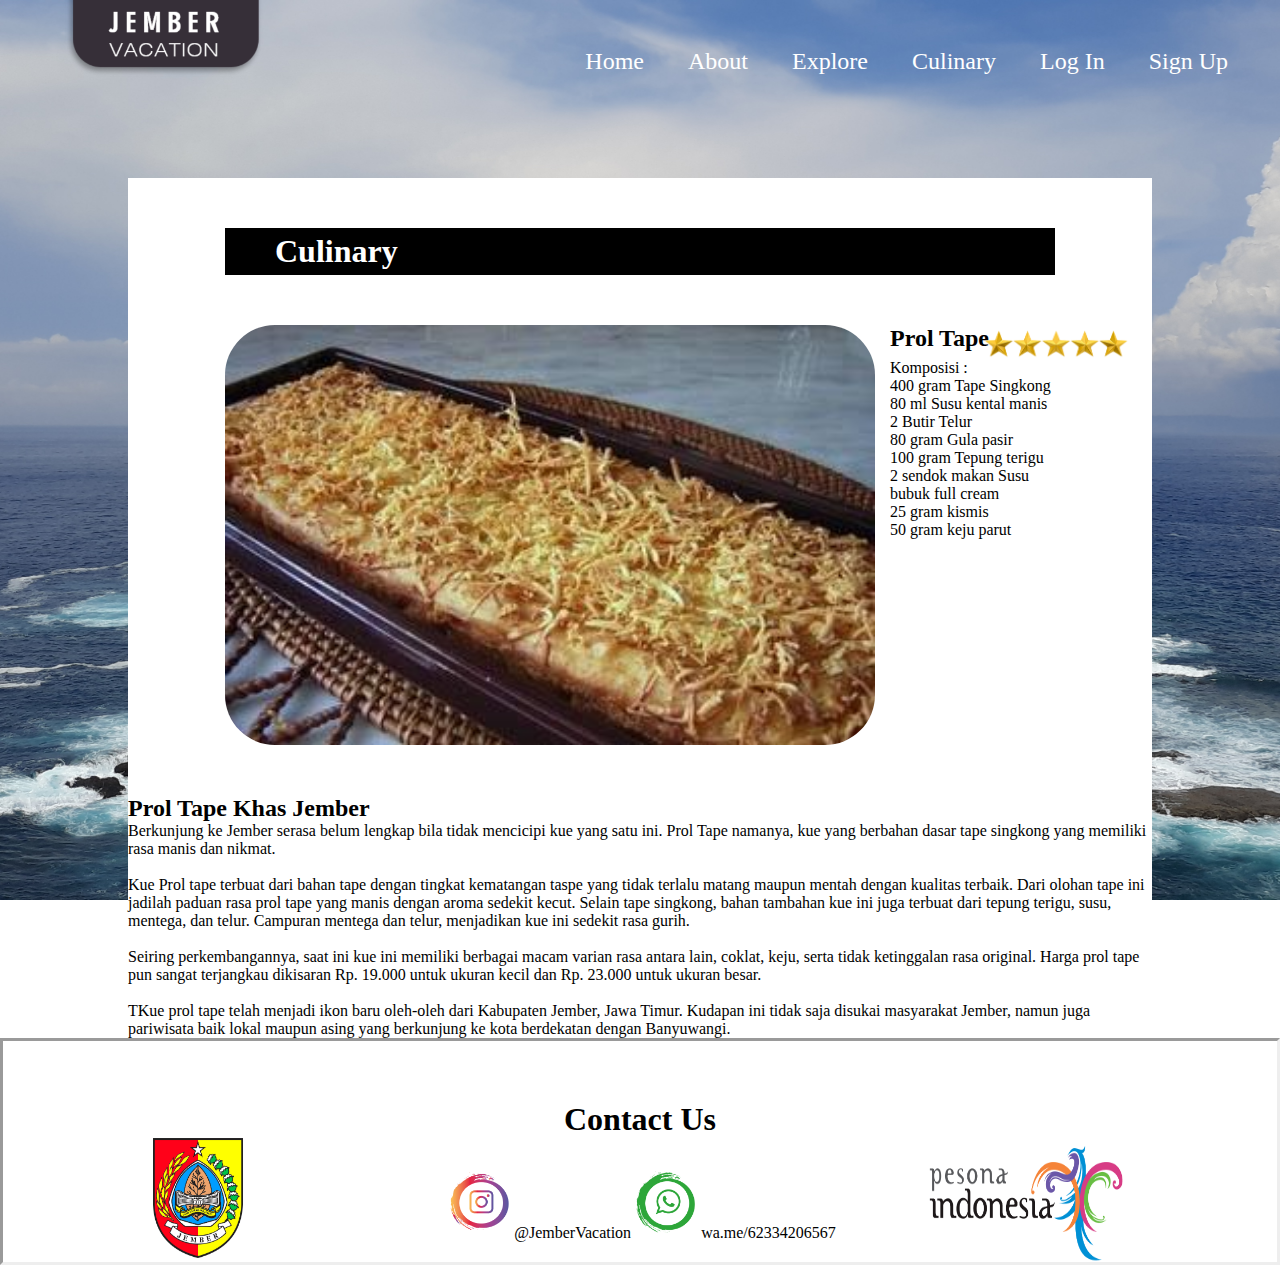
<file: 8.Isi Culinary/IsiCul.html>
<html>
<head>
<title>Jember Vacation - Explore</title>
<link rel="stylesheet" href="IsiCul.css">

</head>
<body>
<!-----Navigationn bar----->
<header>
  <a href="../index.html"><img src="../Gambar/dasd.png" alt=""></a>
  <div class="container">
      <ul>
          <li><a href="../index.html">Home</a></li>
          <li class="active"><a href="../4.About/About.html">About</a></li>
          <li><a href="../5.Explore/explore.html">Explore</a></li>
          <li><a href="../7.Culinary/culinary.html">Culinary</a></li>
          <li><a href="../2.Login/Login.html">Log In</a></li>
          <li><a href="../1.Register/Register.html">Sign Up</a></li> 
      </ul>
  </div>
</header>
<!--EXplain-->
<section>
    <div class="Box">
    <div class="Box-top">
        <h1>Culinary</h1>
        <div id="main-img"> 
        <a href=""><img src="../Gambar/png download/prol-tape-4.jpg" alt=""></a></div>
    <div>
        <h2>Prol Tape</h2>
            <div id="Star"><img src="../Gambar/Star.png" alt=""></div>
                <p>Komposisi :<br>
                  400 gram Tape Singkong<br>
                  80 ml Susu kental manis <br>
                  2 Butir Telur <br>
                  80 gram Gula pasir <br>
                  100 gram Tepung terigu <br>
                  2 sendok makan Susu bubuk full cream <br>
                  25 gram kismis<br>
                  50 gram keju parut
                </p>
    </div>
        <p></p>
    </div>
    <h2>Prol Tape Khas Jember<br></h2>
    <p>Berkunjung ke Jember serasa belum lengkap bila tidak mencicipi kue yang satu ini. Prol Tape namanya, kue yang berbahan dasar tape singkong yang memiliki rasa manis dan nikmat.<br><br>
    Kue Prol tape terbuat dari bahan tape dengan tingkat kematangan taspe yang tidak terlalu matang maupun mentah dengan kualitas terbaik. Dari olohan tape ini jadilah paduan rasa prol tape yang manis dengan aroma sedekit kecut. Selain tape singkong, bahan tambahan kue ini juga terbuat dari tepung terigu, susu, mentega, dan telur. Campuran mentega dan telur, menjadikan kue ini sedekit rasa gurih.<br><br>
    Seiring perkembangannya, saat ini kue ini memiliki berbagai macam varian rasa antara lain, coklat, keju, serta tidak ketinggalan rasa original. Harga prol tape pun sangat terjangkau dikisaran Rp. 19.000 untuk ukuran kecil dan Rp. 23.000 untuk ukuran besar.<br><br> 
    TKue prol tape telah menjadi ikon baru oleh-oleh dari Kabupaten Jember, Jawa Timur. Kudapan ini tidak saja disukai masyarakat Jember, namun juga pariwisata baik lokal maupun asing yang berkunjung ke kota berdekatan dengan Banyuwangi.
    </p>    
    </div>
</section>
<!--ContactUs-->
<footer>
    <h1>Contact Us</h1>
    <div id="Logo-Pemda"><img src="../Gambar/LOGO PEMDA.png" alt="Image"></div>
    <div id="Logo-Sosmed"><img src="../Gambar/Icon IG.png" alt="Image">@JemberVacation<img src="../Gambar/Icon WA.png" alt="">wa.me/62334206567</div>
    <div id="Logo-PI"><img src="../Gambar/Logo_Pesona_Indonesia_(Kementerian_Pariwisata).png" alt="Image"></div>
  </footer>

</body>
</html>
</file>
<file: 3.Home/Home.css>
*{
    margin: 0;
    padding: 0;
}
body{
    margin-bottom: 0px;
    padding: 0px;
    background: url(../Gambar/login/Background.jpg);
    background-size: cover;
    background-position: center;
    background-repeat: no-repeat;
    font-family: Geometr706 BlkCn BT;
    height: 100vh;
}
/*Navigation bar*/
a {
    color: inherit;
    text-decoration: none;
}
header a img{
    width: 200px;
    margin-left: 5%;
}
.container {
    width: 95%;
    margin: 0 auto;
    margin-top: 20px;
    background-color: black;
}
.container :after {
    content:' ';
    display: none;
    clear: both;
}
.logo{
    width: 250px;
    height: 90px;
    position: absolute;
    margin-top: -1px;
    left: 8%;
}
header ul{
    font-family: Swis721 Lt BT;
    float: right;
    margin-top: -50px;
}
header ul li{
    display: inline;
}
header ul li a{
    padding: 25px 20px;
    display: inline;
    color: white;
    font-size: 24px;
}
header ul li a:hover {
    color: #F3A93A;
}
.active {
    color: #F3A93A;
}
.container {
    background-color: white;
}


/*----SceneAwal----*/
.opening{
    margin: 0 auto;
    background-color: white;
    border-radius: 50px;
    width: 500px;
    height: 230px;
}
.close{
    position: absolute;
    margin-top: -200px;
    margin-left: 450px;
    font-size: 50px;
    transform: rotate(45deg);
    cursor: pointer;
}
.value p{
    padding-top: 30px;
    text-align: center;
}

.value img{
    display: block;
    margin-left: auto;
    margin-right: auto;
    height: 150px;
    width: 200px;
}

/*----SomeExplain-b---*/
.Explain{
    padding-top: 45%;
    padding-bottom: 120px;
    padding-left: 100px;
    padding-right: 100px;
}
.Explain p{
    font-size: 30px;
}
#Table-explain{
    margin: 20px;
}
.Explain img{
    margin-top: 100px;
    border-radius: 20px;
}
#Explain-one-one img{
    margin-right: 40px;
}
#Explain-one-two img{
    margin-left: 40px;
}

/*ContactUs*/
footer{
    padding-top: 60px;
    padding-left: 150px;
    padding-right: 150px;
    border: inset;
    border-top: inset;
}
footer h1{
    text-align: center;
}
#Logo-Pemda #Logo-Sosmed #Logo-PI{
    display: inline-block;
}
#Logo-Pemda img{
    height: 120px;
    width: 90px;
}
#Logo-Sosmed{
    text-align: center;
    margin-top: -90px;
}
#Logo-Sosmed img{
    height: 70px;
    width: 70px;
}
#Logo-PI{
    text-align: right;
    margin-top: -100px;
}
#Logo-PI img{
    height: 120px;
    width: 200px;
}
</file>
<file: 2.Login/Login.css>
body{
    margin-bottom: 0px;
    padding: 0px;
    background: url(../Gambar/login/Background.jpg);
    background-size: cover;
    background-position: center;
    background-repeat: no-repeat;
    font-family: Geometr706 BlkCn BT;
    height: 100vh;
}
.login{
    width: 500px;
    height: 420px;
    background: #362F38;
    top: 20%;
    left: 32%;
    position: absolute;
    box-sizing: border-box;
    padding: 70px;
}    
.user{
    width: 100px;
    height: 100px;
    border-radius: 50%;
    position: absolute;
    top: -50px;
    left: calc(50% - 50px)
}
.logo{
    width: 250px;
    height: 90px;
    position: absolute;
    top: -5px;
    left: 10px
} 
h1{
    margin-top: 0px;
    padding: 0 0 20px;
    text-align: center;
    font-size: 30px;
    color: white;
    letter-spacing: 4px;
}
.login input[type="text"], input[type=Password]{
    border: none;
    outline: none;
    height: 40px;
    width: 300px;
    color: rgb(41, 41, 41);
    border-radius: 15px;
    margin-bottom: 25px;
    margin-left: 30px;
    font-size: 15px;        
}
.login input[type="button"]{
    border: none;
    outline: none;
    height: 40px;
    width: 200px;
    color:#665b69;
    font-size: 18px;
    font-family: Swis721 Hv BT;
    border-radius: 10px;
    background: #F3A93A;
    margin-left: 40px;
    margin-bottom: 25px;
}
.login input[type="button"]:hover{
    cursor: pointer;
    background: white;
    color: #6f397e;
}
.login a {
    text-decoration: none;
    font-size: 15px;
    color: white;
    font-family: Swis721 Lt BT;
    margin-left: 40px;
    
}
.login a:hover{
    color: #F3A93A;
}
</file>
<file: 4.About/About.css>
*{
    margin: 0;
    padding: 0;
}

body{
    margin-bottom: 0px;
    padding: 0px;
    background: url(../Gambar/login/Background.jpg);
    background-size: cover;
    background-position: center;
    background-repeat: no-repeat;
    font-family: Geometr706 BlkCn BT;
    height: 100vh;
}
/*Navigation bar*/
a {
    color: inherit;
    text-decoration: none;
}
header a img{
    width: 200px;
    margin-left: 5%;
}
.container {
    width: 95%;
    margin: 0 auto;
    margin-top: 20px;
    background-color: black;
}
.container :after {
    content:' ';
    display: none;
    clear: both;
}
.logo{
    width: 250px;
    height: 90px;
    position: absolute;
    margin-top: -1px;
    left: 8%;
}
header ul{
    font-family: Swis721 Lt BT;
    float: right;
    margin-top: -50px;
}
header ul li{
    display: inline;
}
header ul li a{
    padding: 25px 20px;
    display: inline;
    color: white;
    font-size: 24px;
}
header ul li a:hover {
    color: #F3A93A;
}
.active {
    color: #F3A93A;
}
.container {
    background-color: white;
}
/*---About Us---*/

.Box{
    display: grid;
    margin-top: 100px;
    justify-content: center;
    background-color: white;
    grid-template-columns: 1fr 1fr;
    grid-template-areas: 
        "about about"
        "kiri-box kanan-box";
    margin-left: 10%;
    margin-right: 10%;
    padding: 50px;
}

#about{
    padding-left: 50px;
    padding-top: 5px;
    padding-right: 5px;
    padding-bottom: 5px;
    grid-area: about;
    background-color: black;
    color: white;
    margin-bottom: 50px;
}

.kiri-box{
    grid-area: kiri-box;
}

.kiri-box p{
    font-size: 26px;
}

.kanan-box{
    text-align: center;
    grid-area: kanan-box;
}

#img-one{
    border-radius: 15px;
    height: 200px;
    width: 350px;
}

#img-two{
    margin-top: -50px;
    margin-right: 250px;
    border-radius: 15px;
    height: 200px;
    width: 300px;
}

/*ContactUs*/
footer{
    margin-top: 100px;
    padding-top: 60px;
    padding-left: 150px;
    padding-right: 150px;
    border: inset;
    border-top: inset;
    background-color: white;
}
footer h1{
    text-align: center;
}
#Logo-Pemda #Logo-Sosmed #Logo-PI{
    display: inline-block;
}
#Logo-Pemda img{
    height: 120px;
    width: 90px;
}
#Logo-Sosmed{
    text-align: center;
    margin-top: -90px;
}
#Logo-Sosmed img{
    height: 70px;
    width: 70px;
}
#Logo-PI{
    text-align: right;
    margin-top: -100px;
}
#Logo-PI img{
    height: 120px;
    width: 200px;
}
</file>
<file: 5.Explore/explore.css>
*{
    padding: 0;
    margin: 0;
    font-family: 'Segoe UI', Tahoma, Geneva, Verdana, sans-serif;
}
.bg {
    height: 120vh;
    background-image: url("../Gambar/Coba.jpg");
    background-size: cover;
    background-repeat: no-repeat;
}
/*Navigation bar*/
a {
    color: inherit;
    text-decoration: none;
}
header a img{
    width: 200px;
    margin-left: 5%;
}
.container {
    width: 95%;
    margin: 0 auto;
    margin-top: 20px;
    background-color: black;
}
.container :after {
    content:' ';
    display: none;
    clear: both;
}
.logo{
    width: 250px;
    height: 90px;
    position: absolute;
    margin-top: -1px;
    left: 8%;
}
header ul{
    font-family: Swis721 Lt BT;
    float: right;
    margin-top: -50px;
}
header ul li{
    display: inline;
}
header ul li a{
    padding: 25px 20px;
    display: inline;
    color: white;
    font-size: 24px;
}
header ul li a:hover {
    color: #F3A93A;
}
.active {
    color: #F3A93A;
}



.Tcontainer {
    position: absolute;
    height: 1650px;
    width: 1050px;
    background-color: white;
    margin-top: 100px;
    margin-left: 100px;
}
.explore {
    height: 10vh;
    width: 95%;
    margin-top: 120px;
    background-color: black;
    margin-left: 23px;
}
.explore h2 {
    color: whitesmoke;
    font-family: Geometr706 BlkCn BT;
    padding-top: 13px;
    margin-left: 25px;
}
.papuma {
    margin-top: 40px;
    margin-left: 40px;
}
.lks0 {
    position: absolute;
    margin-top: 20px;
    margin-left: 30px;
}
.lks0 h6 {
    position: absolute;
    margin-top: -24px;
    margin-left: 30px;
    font-family: Swis721 Lt BT;
    font-size: 14px;
}
.lks0 h3 {
    position: absolute;
    margin-top: 5px;
    margin-left: 1px;
    font-family: Swis721 Lt BT;
    font-size: 32px;
}
.star0 {
    position: absolute;
    margin-top: 14px;
    margin-left: 230px;
}


.text h3 {
    position: absolute;
    color:#F3A93A;
    font-family: Geometr706 BlkCn BT;
    margin-top: -30px;
    font-size: 24px;
}
.text h4 {
    position: absolute;
    color: grey;
    font-family: Geometr706 BlkCn BT;
    margin-top: -32px;
    margin-left: 135px;
    font-size: 24px;
}
.text {
    position: absolute;
    height: 4px;
    width: 100px;
    margin-top: -300px;
    margin-left: 640px;
    background-color: grey;
}
.tlove {
    margin-top: -270px;
    margin-left: 640px;
}
.lks {
    position: absolute;
    margin-top: -100px;
    margin-left: 190px;
}
.lks h6 {
    position: absolute;
    margin-top: -20px;
    margin-left: 20px;
    font-family: Swis721 Lt BT;
}
.lks h3 {
    position: absolute;
    margin-top: 5px;
    margin-left: 1px;
    font-family: Swis721 Lt BT;
    font-size: 24px;
}
.star {
    position: absolute;
    margin-top: 40px;
}
.teh {
    margin-top: 20px;
    margin-left: 637px;
}
.lks1 {
    position: absolute;
    margin-top: -100px;
    margin-left: 190px;
}
.lks1 h6 {
    position: absolute;
    margin-top: -20px;
    margin-left: 20px;
    font-family: Swis721 Lt BT;
}
.lks1 h3 {
    position: absolute;
    margin-top: 8px;
    margin-left: 1px;
    font-family: Swis721 Lt BT;
    font-size: 16px;
}
.star1 {
    position: absolute;
    margin-top: 40px;
}
.puncak {
    margin-top: 20px;
    margin-left: 635px;
}
.lks2 {
    position: absolute;
    margin-top: -100px;
    margin-left: 190px;
}
.lks2 h6 {
    position: absolute;
    margin-top: -20px;
    margin-left: 20px;
    font-family: Swis721 Lt BT;
}
.lks2 h3 {
    position: absolute;
    margin-top: 5px;
    margin-left: 1px;
    font-family: Swis721 Lt BT;
    font-size: 24px;
}
.star2 {
    position: absolute;
    margin-top: 40px;
}
.bandealit {
    margin-top: 20px;
    margin-left: 60px;
}

.lks3 {
    position: absolute;
    margin-top: -25px;
    margin-left: 50px;
}
.lks3 h6 {
    position: absolute;
    margin-top: -30px;
    margin-left: 30px;
    font-family: Swis721 Lt BT;
    font-size: 13px;
}
.lks3 h3 {
    position: absolute;
    margin-left: 1px;
    font-family: Swis721 Lt BT;
    font-size: 20px;
}

.star3 img {
    position: absolute;
    margin-left: 160px;
}
.shape {
    position: absolute;
    width: 200px;
    height: 20px;
    margin-top: 200px;
    margin-left: 25px;
    
}
.wana {
    margin-top: 60px;
    margin-left: 60px;
}

.lks4 {
    position: absolute;
    margin-top: -25px;
    margin-left: 50px;
}
.lks4 h6 {
    position: absolute;
    margin-top: -25px;
    margin-left: 30px;
    font-family: Swis721 Lt BT;
    font-size: 13px;
}
.lks4 h3 {
    position: absolute;
    margin-left: 1px;
    font-family: Swis721 Lt BT;
    font-size: 17px;
}

.star4 img {
    position: absolute;
    margin-left: 160px;
}
.shape1 {
    position: absolute;
    width: 200px;
    height: 20px;
    margin-top: 200px;
    margin-left: 25px;
    
}
.sj88 {
    margin-top: 60px;
    margin-left: 60px;
}

.lks5 {
    position: absolute;
    margin-top: -25px;
    margin-left: 50px;
}
.lks5 h6 {
    position: absolute;
    margin-top: -25px;
    margin-left: 30px;
    font-family: Swis721 Lt BT;
    font-size: 13px;
}
.lks5 h3 {
    position: absolute;
    margin-left: 1px;
    font-family: Swis721 Lt BT;
    font-size: 20px;
}

.star5 img {
    position: absolute;
    margin-left: 130px;
}
.shape2 {
    position: absolute;
    width: 200px;
    height: 20px;
    margin-top: 200px;
    margin-left: 25px;
}
.watu {
    position: absolute;
    margin-top: -840px;
    margin-left: 600px;
}

.lks6 {
    position: absolute;
    margin-top: -20px;
    margin-left: 60px;
}
.lks6 h6 {
    position: absolute;
    margin-top: -25px;
    margin-left: 30px;
    font-family: Swis721 Lt BT;
    font-size: 13px;
}
.lks6 h3 {
    position: absolute;
    margin-left: 5px;
    font-family: Swis721 Lt BT;
    font-size: 20px;
}

.star6 img {
    position: absolute;
    margin-top: 2px;
    margin-left: 100px;
}
.shape3 {
    position: absolute;
    width: 200px;
    height: 20px;
    margin-top: 200px;
    margin-left: 25px;
    
}
.airter {
    position: absolute;
    margin-top: -540px;
    margin-left: 600px;
}

.lks7 {
    position: absolute;
    margin-top: -20px;
    margin-left: 60px;
}
.lks7 h6 {
    position: absolute;
    margin-top: -20px;
    margin-left: 30px;
    font-family: Swis721 Lt BT;
    font-size: 11px;
}
.lks7 h3 {
    position: absolute;
    margin-left: 5px;
    font-family: Swis721 Lt BT;
    font-size: 20px;
}

.star7 img {
    position: absolute;
    margin-top: 2px;
    margin-left: 160px;
}
.shape4 {
    position: absolute;
    width: 200px;
    height: 20px;
    margin-top: 200px;
    margin-left: 25px;
    
}
.puger {
    position: absolute;
    margin-top: -235px;
    margin-left: 600px;
}

.lks8 {
    position: absolute;
    margin-top: -20px;
    margin-left: 60px;
}
.lks8 h6 {
    position: absolute;
    margin-top: -20px;
    margin-left: 30px;
    font-family: Swis721 Lt BT;
    font-size: 11px;
}
.lks8 h3 {
    position: absolute;
    margin-left: 5px;
    font-family: Swis721 Lt BT;
    font-size: 20px;
}

.star8 img {
    position: absolute;
    margin-top: 2px;
    margin-left: 160px;
}

.shape5 {
    position: absolute;
    width: 200px;
    height: 20px;
    margin-top: 200px;
    margin-left: 25px; 
}
.slide h6 {
    position: absolute;
    margin-top: 70px;
    margin-left: 480px;
    padding-left: 4px;
    color: black;
    width: 15px;
    height: 15px;
    background-color: grey;
    font-size: 12px;
}
.slide h5 {
    position: absolute;
    margin-top: 70px;
    margin-left: 510px;
    padding-left: 4px;
    color: black;
    width: 15px;
    height: 15px;
    background-color: grey;
    font-size: 12px;
}
.slide h4 {position: absolute;
    margin-top: 70px;
    margin-left: 540px;
    padding-left: 4px;
    color: black;
    width: 15px;
    height: 15px;
    background-color: grey;
    font-size: 12px;
}

.footer {
    position: absolute;
    height: 5px;
    width: 100%;
    margin-top: 2000px;
    background-color: grey;
}
.contact {
    position: absolute;
    margin-top: 30px;
    margin-left: 550px;
    font-family: Tw Cen MT;
    color: grey;
}
.jember {
    position: absolute;
    margin-top: 80px;
    margin-left: 80px;
    margin-bottom: 50px;
}
.ig {
    position: absolute;
    margin-top: 130px;
    margin-left: 350px;
}
.ig h6 {
    position: absolute;
    margin-top: -37px;
    margin-left: 70px;
    font-family: Tw Cen MT;
    font-size: 20px;
}
.wa {
    position: absolute;
    margin-top: 130px;
    margin-left: 650px;
}
.wa h6 {
    position: absolute;
    margin-top: -37px;
    margin-left: 70px;
    font-family: Tw Cen MT;
    font-size: 20px;
}
.wonder {
    position: absolute;
    margin-top: 110px;
    margin-left: 950px;
}
.web h6 {
    position: absolute;
    margin-top: 230px;
    margin-left: 510px;
    font-family: Tw Cen MT;
    font-size: 20px;
}
</file>
<file: 6.Isi Explore/IsiEx.css>
*{
    margin: 0;
    padding: 0;
}
body{
    margin-bottom: 0px;
    padding: 0px;
    background: url(../Gambar/login/Background.jpg);
    background-size: cover;
    background-position: center;
    background-repeat: no-repeat;
    font-family: Geometr706 BlkCn BT;
    height: 100vh;
}
/*Navigation bar*/
a {
    color: inherit;
    text-decoration: none;
}
header a img{
    width: 200px;
    margin-left: 5%;
}
.container {
    width: 95%;
    margin: 0 auto;
    margin-top: 20px;
    background-color: black;
}
.container :after {
    content:' ';
    display: none;
    clear: both;
}
.logo{
    width: 250px;
    height: 90px;
    position: absolute;
    margin-top: -1px;
    left: 8%;
}
header ul{
    font-family: Swis721 Lt BT;
    float: right;
    margin-top: -50px;
}
header ul li{
    display: inline;
}
header ul li a{
    padding: 25px 20px;
    display: inline;
    color: white;
    font-size: 24px;
}
header ul li a:hover {
    color: #F3A93A;
}
.active {
    color: #F3A93A;
}
.container {
    background-color: white;
}
#Login{
    text-decoration: none;
    background-color:orange;
    color: blue;
    padding: 1px 10px;
    border: 1px solid orange;
    border-radius: 15px;
    transition: 0.6s;
    margin-top: 0px;
}

#SignIn{
    text-decoration: none;
    background-color: grey;
    color: white;
    padding: 1px 8px;
    border: 1px solid grey;
    border-radius: 15px;
    transition: 0.6s;
    margin-top: 0px;
}

/*Explain*/
.Box{
    display: block;
    justify-content: center;
    background-color: white;
    margin-left: 10%;
    margin-right: 10%;
}
.Box-top{
    display: grid;
    margin-top: 100px;
    justify-content: center;
    background-color: white;
    grid-template-columns: 1fr 1fr;
    grid-template-areas: 
        "about about"
        "kiri-box kanan-box";
    margin-left: 10%;
    margin-right: 10%;
    padding: 50px;
}
.Box-top h1{
    padding-left: 50px;
    padding-top: 5px;
    padding-right: 5px;
    padding-bottom: 5px;
    grid-area: about;
    background-color: black;
    color: white;
    margin-bottom: 50px;
}
#main-img img{
    width: 650px;
    height: 420px;
    border-radius: 50px;
}
#star img{
    margin-top: -15%;
    margin-left: 45%;
    width: 150px;
}

/*ContactUs*/
footer{
    padding-top: 60px;
    padding-left: 150px;
    padding-right: 150px;
    border: inset;
    border-top: inset;
    background-color: white;
}
footer h1{
    border: none;
    text-align: center;
}
#Logo-Pemda #Logo-Sosmed #Logo-PI{
    display: inline-block;
}
#Logo-Pemda img{
    height: 120px;
    width: 90px;
}
#Logo-Sosmed{
    text-align: center;
    margin-top: -90px;
}
#Logo-Sosmed img{
    height: 70px;
    width: 70px;
}
#Logo-PI{
    text-align: right;
    margin-top: -100px;
}
#Logo-PI img{
    height: 120px;
    width: 200px;
}
</file>
<file: 7.Culinary/culinary.css>
*{
    padding: 0;
    margin: 0;
    font-family: 'Segoe UI', Tahoma, Geneva, Verdana, sans-serif;
}
.bg {
    height: 120vh;
    background-image: url("../Gambar/makananbaru/a.png");
    background-size: cover;
    background-repeat: no-repeat;
}
/*Navigation bar*/
a {
    color: inherit;
    text-decoration: none;
}
header a img{
    width: 200px;
    margin-left: 5%;
}
.container {
    width: 95%;
    margin: 0 auto;
    margin-top: 20px;
    background-color: black;
}
.container :after {
    content:' ';
    display: none;
    clear: both;
}
.logo{
    width: 250px;
    height: 90px;
    position: absolute;
    margin-top: -1px;
    left: 8%;
}
header ul{
    font-family: Swis721 Lt BT;
    float: right;
    margin-top: -50px;
}
header ul li{
    display: inline;
}
header ul li a{
    padding: 25px 20px;
    display: inline;
    color: white;
    font-size: 24px;
}
header ul li a:hover {
    color: #F3A93A;
}
.active {
    color: #F3A93A;
}



.Tcontainer {
    position: absolute;
    height: 1650px;
    width: 1050px;
    background-color: white;
    margin-top: 100px;
    margin-left: 100px;
}
.explore {
    height: 10vh;
    width: 95%;
    margin-top: 120px;
    background-color: black;
    margin-left: 23px;
}
.explore h2 {
    color: whitesmoke;
    font-family: Geometr706 BlkCn BT;
    padding-top: 13px;
    margin-left: 25px;
}
.papuma {
    margin-top: 40px;
    margin-left: 40px;
}
.lks0 {
    position: absolute;
    margin-top: 20px;
    margin-left: 30px;
}
.lks0 h6 {
    position: absolute;
    margin-top: -24px;
    margin-left: 30px;
    font-family: Swis721 Lt BT;
    font-size: 14px;
}
.lks0 h3 {
    position: absolute;
    margin-top: 5px;
    margin-left: 1px;
    font-family: Swis721 Lt BT;
    font-size: 32px;
}
.star0 {
    position: absolute;
    margin-top: 14px;
    margin-left: 230px;
}


.text h3 {
    position: absolute;
    color:#F3A93A;
    font-family: Geometr706 BlkCn BT;
    margin-top: -30px;
    font-size: 24px;
}
.text h4 {
    position: absolute;
    color: grey;
    font-family: Geometr706 BlkCn BT;
    margin-top: -32px;
    margin-left: 135px;
    font-size: 24px;
}
.text {
    position: absolute;
    height: 4px;
    width: 100px;
    margin-top: -300px;
    margin-left: 640px;
    background-color: grey;
}
.tlove {
    margin-top: -270px;
    margin-left: 640px;
}
.lks {
    position: absolute;
    margin-top: -100px;
    margin-left: 190px;
}
.lks h6 {
    position: absolute;
    margin-top: -20px;
    margin-left: 20px;
    font-family: Swis721 Lt BT;
}
.lks h3 {
    position: absolute;
    margin-top: 5px;
    margin-left: 1px;
    font-family: Swis721 Lt BT;
    font-size: 24px;
}
.star {
    position: absolute;
    margin-top: 40px;
}
.teh {
    margin-top: 20px;
    margin-left: 637px;
}
.lks1 {
    position: absolute;
    margin-top: -100px;
    margin-left: 190px;
}
.lks1 h6 {
    position: absolute;
    margin-top: -20px;
    margin-left: 20px;
    font-family: Swis721 Lt BT;
}
.lks1 h3 {
    position: absolute;
    margin-top: 8px;
    margin-left: 1px;
    font-family: Swis721 Lt BT;
    font-size: 16px;
}
.star1 {
    position: absolute;
    margin-top: 40px;
}
.puncak {
    margin-top: 20px;
    margin-left: 635px;
}
.lks2 {
    position: absolute;
    margin-top: -100px;
    margin-left: 190px;
}
.lks2 h6 {
    position: absolute;
    margin-top: -20px;
    margin-left: 20px;
    font-family: Swis721 Lt BT;
}
.lks2 h3 {
    position: absolute;
    margin-top: 5px;
    margin-left: 1px;
    font-family: Swis721 Lt BT;
    font-size: 24px;
}
.star2 {
    position: absolute;
    margin-top: 40px;
}
.bandealit {
    margin-top: 20px;
    margin-left: 60px;
}

.lks3 {
    position: absolute;
    margin-top: -25px;
    margin-left: 50px;
}
.lks3 h6 {
    position: absolute;
    margin-top: -30px;
    margin-left: 30px;
    font-family: Swis721 Lt BT;
    font-size: 13px;
}
.lks3 h3 {
    position: absolute;
    margin-left: 1px;
    font-family: Swis721 Lt BT;
    font-size: 20px;
}

.star3 img {
    position: absolute;
    margin-left: 160px;
}
.shape {
    position: absolute;
    width: 200px;
    height: 20px;
    margin-top: 200px;
    margin-left: 25px;
    
}
.wana {
    margin-top: 60px;
    margin-left: 60px;
}

.lks4 {
    position: absolute;
    margin-top: -25px;
    margin-left: 50px;
}
.lks4 h6 {
    position: absolute;
    margin-top: -25px;
    margin-left: 30px;
    font-family: Swis721 Lt BT;
    font-size: 13px;
}
.lks4 h3 {
    position: absolute;
    margin-left: 1px;
    font-family: Swis721 Lt BT;
    font-size: 17px;
}

.star4 img {
    position: absolute;
    margin-left: 160px;
}
.shape1 {
    position: absolute;
    width: 200px;
    height: 20px;
    margin-top: 200px;
    margin-left: 25px;
    
}
.sj88 {
    margin-top: 60px;
    margin-left: 60px;
}

.lks5 {
    position: absolute;
    margin-top: -25px;
    margin-left: 50px;
}
.lks5 h6 {
    position: absolute;
    margin-top: -25px;
    margin-left: 30px;
    font-family: Swis721 Lt BT;
    font-size: 13px;
}
.lks5 h3 {
    position: absolute;
    margin-left: 1px;
    font-family: Swis721 Lt BT;
    font-size: 20px;
}

.star5 img {
    position: absolute;
    margin-left: 130px;
}
.shape2 {
    position: absolute;
    width: 200px;
    height: 20px;
    margin-top: 200px;
    margin-left: 25px;
}
.watu {
    position: absolute;
    margin-top: -840px;
    margin-left: 600px;
}

.lks6 {
    position: absolute;
    margin-top: -20px;
    margin-left: 60px;
}
.lks6 h6 {
    position: absolute;
    margin-top: -25px;
    margin-left: 30px;
    font-family: Swis721 Lt BT;
    font-size: 13px;
}
.lks6 h3 {
    position: absolute;
    margin-left: 5px;
    font-family: Swis721 Lt BT;
    font-size: 20px;
}

.star6 img {
    position: absolute;
    margin-top: 2px;
    margin-left: 100px;
}
.shape3 {
    position: absolute;
    width: 200px;
    height: 20px;
    margin-top: 200px;
    margin-left: 25px;
    
}
.airter {
    position: absolute;
    margin-top: -540px;
    margin-left: 600px;
}

.lks7 {
    position: absolute;
    margin-top: -20px;
    margin-left: 60px;
}
.lks7 h6 {
    position: absolute;
    margin-top: -20px;
    margin-left: 30px;
    font-family: Swis721 Lt BT;
    font-size: 11px;
}
.lks7 h3 {
    position: absolute;
    margin-left: 5px;
    font-family: Swis721 Lt BT;
    font-size: 20px;
}

.star7 img {
    position: absolute;
    margin-top: 2px;
    margin-left: 160px;
}
.shape4 {
    position: absolute;
    width: 200px;
    height: 20px;
    margin-top: 200px;
    margin-left: 25px;
    
}
.puger {
    position: absolute;
    margin-top: -235px;
    margin-left: 600px;
}

.lks8 {
    position: absolute;
    margin-top: -20px;
    margin-left: 60px;
}
.lks8 h6 {
    position: absolute;
    margin-top: -20px;
    margin-left: 30px;
    font-family: Swis721 Lt BT;
    font-size: 11px;
}
.lks8 h3 {
    position: absolute;
    margin-left: 5px;
    font-family: Swis721 Lt BT;
    font-size: 20px;
}

.star8 img {
    position: absolute;
    margin-top: 2px;
    margin-left: 160px;
}

.shape5 {
    position: absolute;
    width: 200px;
    height: 20px;
    margin-top: 200px;
    margin-left: 25px; 
}
.slide h6 {
    position: absolute;
    margin-top: 70px;
    margin-left: 480px;
    padding-left: 4px;
    color: black;
    width: 15px;
    height: 15px;
    background-color: grey;
    font-size: 12px;
}
.slide h5 {
    position: absolute;
    margin-top: 70px;
    margin-left: 510px;
    padding-left: 4px;
    color: black;
    width: 15px;
    height: 15px;
    background-color: grey;
    font-size: 12px;
}
.slide h4 {position: absolute;
    margin-top: 70px;
    margin-left: 540px;
    padding-left: 4px;
    color: black;
    width: 15px;
    height: 15px;
    background-color: grey;
    font-size: 12px;
}

.footer {
    position: absolute;
    height: 5px;
    width: 100%;
    margin-top: 2000px;
    background-color: grey;
}
.contact {
    position: absolute;
    margin-top: 30px;
    margin-left: 550px;
    font-family: Tw Cen MT;
    color: grey;
}
.jember {
    position: absolute;
    margin-top: 80px;
    margin-left: 80px;
    margin-bottom: 50px;
}
.ig {
    position: absolute;
    margin-top: 130px;
    margin-left: 350px;
}
.ig h6 {
    position: absolute;
    margin-top: -37px;
    margin-left: 70px;
    font-family: Tw Cen MT;
    font-size: 20px;
}
.wa {
    position: absolute;
    margin-top: 130px;
    margin-left: 650px;
}
.wa h6 {
    position: absolute;
    margin-top: -37px;
    margin-left: 70px;
    font-family: Tw Cen MT;
    font-size: 20px;
}
.wonder {
    position: absolute;
    margin-top: 110px;
    margin-left: 950px;
}
.web h6 {
    position: absolute;
    margin-top: 230px;
    margin-left: 510px;
    font-family: Tw Cen MT;
    font-size: 20px;
}
</file>
<file: 8.Isi Culinary/IsiCul.css>
*{
    margin: 0;
    padding: 0;
}
body{
    margin-bottom: 0px;
    padding: 0px;
    background: url(../Gambar/login/Background.jpg);
    background-size: cover;
    background-position: center;
    background-repeat: no-repeat;
    font-family: Geometr706 BlkCn BT;
    height: 100vh;
}
/*Navigation bar*/
a {
    color: inherit;
    text-decoration: none;
}
header a img{
    width: 200px;
    margin-left: 5%;
}
.container {
    width: 95%;
    margin: 0 auto;
    margin-top: 20px;
    background-color: black;
}
.container :after {
    content:' ';
    display: none;
    clear: both;
}
.logo{
    width: 250px;
    height: 90px;
    position: absolute;
    margin-top: -1px;
    left: 8%;
}
header ul{
    font-family: Swis721 Lt BT;
    float: right;
    margin-top: -50px;
}
header ul li{
    display: inline;
}
header ul li a{
    padding: 25px 20px;
    display: inline;
    color: white;
    font-size: 24px;
}
header ul li a:hover {
    color: #F3A93A;
}
.active {
    color: #F3A93A;
}
.container {
    background-color: white;
}
#Login{
    text-decoration: none;
    background-color:orange;
    color: blue;
    padding: 1px 10px;
    border: 1px solid orange;
    border-radius: 15px;
    transition: 0.6s;
    margin-top: 0px;
}
/*Explain*/
.Box{
    display: block;
    justify-content: center;
    background-color: white;
    margin-left: 10%;
    margin-right: 10%;
}
.Box-top{
    display: grid;
    margin-top: 100px;
    justify-content: center;
    background-color: white;
    grid-template-columns: 1fr 1fr;
    grid-template-areas: 
        "about about"
        "kiri-box kanan-box";
    margin-left: 10%;
    margin-right: 10%;
    padding: 50px;
}
.Box-top img{
    margin-right: 15px;
}
.Box-top h1{
    padding-left: 50px;
    padding-top: 5px;
    padding-right: 5px;
    padding-bottom: 5px;
    grid-area: about;
    background-color: black;
    color: white;
    margin-bottom: 50px;
}
#main-img img{
    width: 650px;
    height: 420px;
    border-radius: 50px;
}
#star img{
    margin-top: -15%;
    margin-left: 55%;
    width: 150px;
}

/*ContactUs*/
footer{
    padding-top: 60px;
    padding-left: 150px;
    padding-right: 150px;
    border: inset;
    border-top: inset;
    background-color: white;
}
footer h1{
    border: none;
    text-align: center;
}
#Logo-Pemda #Logo-Sosmed #Logo-PI{
    display: inline-block;
}
#Logo-Pemda img{
    height: 120px;
    width: 90px;
}
#Logo-Sosmed{
    text-align: center;
    margin-top: -90px;
}
#Logo-Sosmed img{
    height: 70px;
    width: 70px;
}
#Logo-PI{
    text-align: right;
    margin-top: -100px;
}
#Logo-PI img{
    height: 120px;
    width: 200px;
}
</file>
